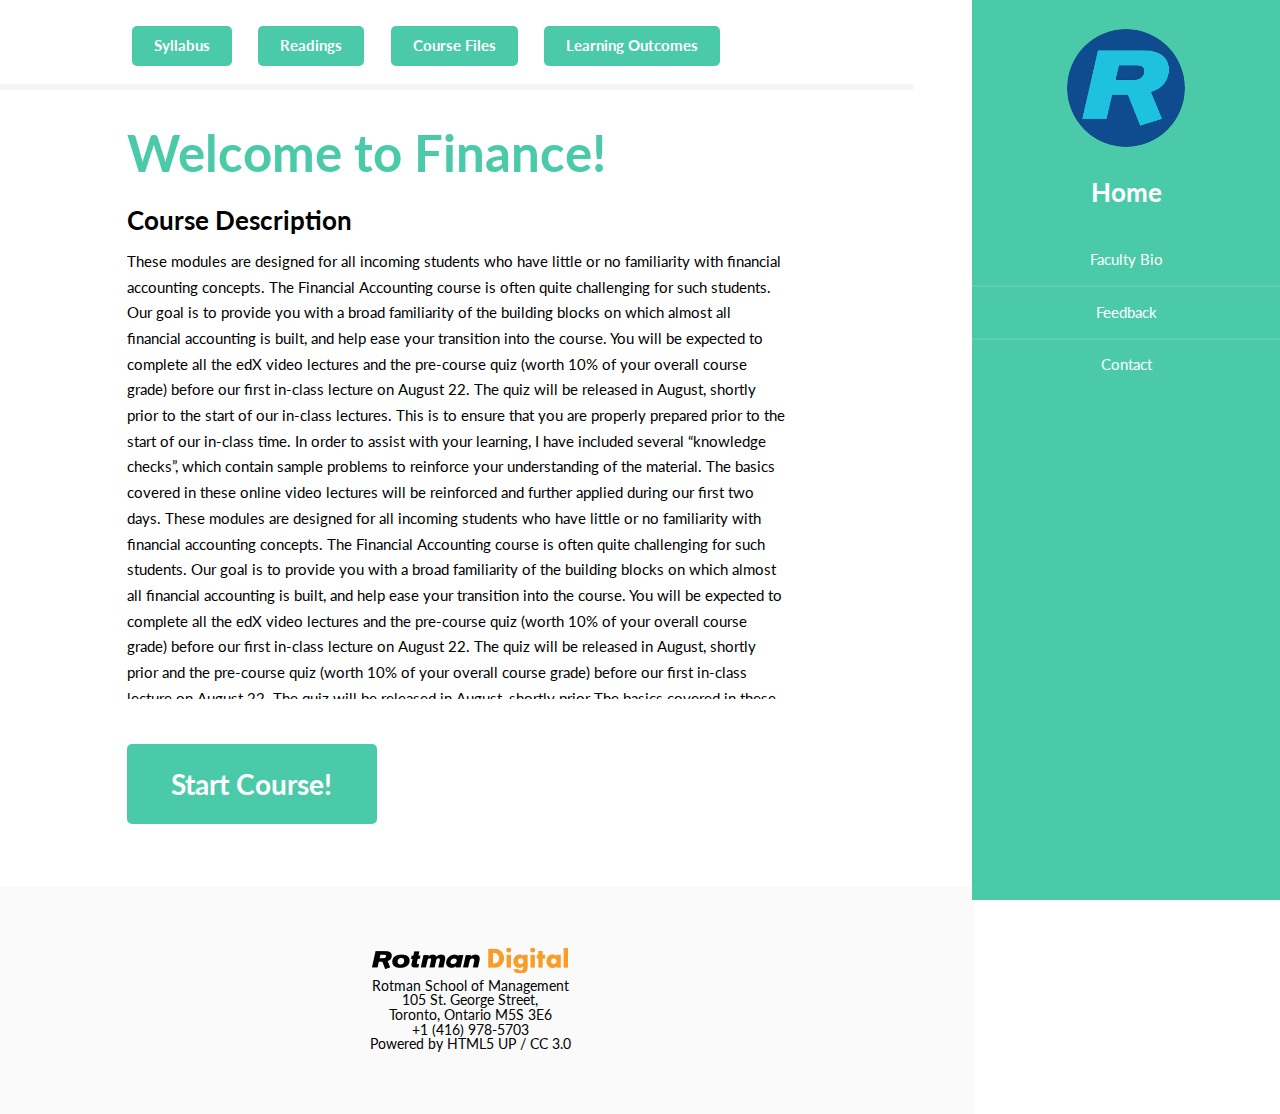
<file: index.html>
<!DOCTYPE HTML>
<!--
	Read Only by HTML5 UP
	html5up.net | @ajlkn
	Free for personal and commercial use under the CCA 3.0 license (html5up.net/license)
-->
<html>
	<head>
		<title>Read Only by HTML5 UP</title>
		<meta charset="utf-8" />
		<meta name="viewport" content="width=device-width, initial-scale=1, user-scalable=no" />
		<link rel="stylesheet" href="assets/css/main.css" />
	</head>
	<body class="is-preload" >

		<!-- Header -->
			<section id="header">
				<header>
					<a href ="index.html"><span class="image avatar"><img src="images/imagesblue.png" alt="" /></span></a>
					<h1 id="logo" > <a href="index.html"> Home </a> </h1>
					
				</header>
				
				<nav id="nav">
				
				
				      <ul>
					  
				    <li><a href="facultybio.html">Faculty Bio</a></li>
				    <li><a href="feedback.html">Feedback</a></li>
		            <li><a href="https://q.utoronto.ca/courses/84745/pages/contact" target="_top">Contact</a></li>
				
					</ul>
					</nav>
					
				<footer>
			
				</footer>
			</section>

		<!-- Wrapper -->
			<div id="wrapper">

				<!-- Main -->
					<div id="main">
					
					<section id="one">
								
								  <div class="container2">
							
									 <ul  class="actions">
									<a style="margin: 5px;"href="https://q.utoronto.ca/courses/84745/pages/syllabus" target="_top"><li><input type="submit" class="primary" value=" Syllabus" /></li></a>
									<a style="margin: 5px;" href="https://q.utoronto.ca/courses/84745/pages/readings" target="_top"><li><input type="submit" class="primary" value="Readings" /></li></a>
									<a style="margin: 5px;"href="https://q.utoronto.ca/courses/84745/pages/class-files" target="_top"><li><input type="submit" class="primary" value="Course Files" /></li></a>
									<a style="margin: 5px;"href="learningoutcomes.html"><li><input type="submit" class="primary" value="Learning Outcomes" /></li></a>
									
									
								
									</ul> 
									
								</div> 
							</section>

						<!-- One -->
							<section id="one">
								<nav>
							
								</nav>
								<div class="container">
								<header class="major">
								
									<header class="major">
										<h2 style= "margin-top: -35px;"> Welcome to Finance!</h2>
										<p style="margin-bottom: 10px; color: black;">Course Description</p>
									</header>
									
									<div class="ex1"><p style ="color: black";>
These modules are designed for all incoming students who have little or no familiarity with financial accounting concepts. The Financial Accounting course is often quite challenging for such students. Our goal is to provide you with a broad familiarity of the building blocks on which almost 
all financial accounting is built, and help ease your transition into the course. You will be expected to complete all the edX video lectures and the 
pre-course quiz (worth 10% of your overall course grade) before our first in-class lecture on August 22. The quiz will be released in August, shortly prior 
to the start of our in-class lectures. This is to ensure that you are properly prepared prior to the start of our in-class time. In order to assist with your learning, I have included several “knowledge checks”, which contain sample problems to reinforce your understanding of the material.
 The basics covered in these online video lectures will be reinforced and further applied during our first two days.
 These modules are designed for all incoming students who have little or no familiarity with financial accounting concepts. The Financial Accounting course is often quite challenging for such students. Our goal is to provide you with a broad familiarity of the building blocks on which almost 
all financial accounting is built, and help ease your transition into the course. You will be expected to complete all the edX video lectures and the 
pre-course quiz (worth 10% of your overall course grade) before our first in-class lecture on August 22. The quiz will be released in August, shortly prior
and the 
pre-course quiz (worth 10% of your overall course grade) before our first in-class lecture on August 22. The quiz will be released in August, shortly prior
The basics covered in these online video lectures will be reinforced and further applied during our first two days.
 These modules are designed for all incoming students who have little or no familiarity with financial accounting concepts. The Financial Accounting course is often quite challenging for such students. Our goal is to provide you with a broad familiarity of the building blocks on which almost 
all financial accounting is built, and help ease your transition into the course. You will be expected to complete all the edX video lectures and the 
pre-course quiz (worth 10% of your overall course grade) before our first in-class lecture on August 22. The quiz will be released in August, shortly prior
and the 
pre-course quiz (worth 10% of your overall course grade) before our first in-class lecture on August 22. The quiz will be released in August, shortly prior 

 </p> </div>
 
 
 

									
						
					
									
									<ul class="actions">
									
							
							
							<a style="margin-top: 45px;" "margin-bottom: -500px;" href="https://q.utoronto.ca/courses/84745/modules" target="_top"><li><input style="height: 80px; width: 250px; font-size: 28px;" type="submit" class="primary" value="Start Course!" /></li></a>
							
									
									<ul>
									
			        
									
								</div>
							</section>

						<!-- Two -->
				

						<!-- Three -->
							

						<!-- Four -->
							

			

					</div>
					
					</div>

					
					</body>
				<!-- Footer -->
					 <section id="footer">
						<div class="container">
						
						
							 <center><ul class="copyright">
							 	 
							 
							<img src="images/rotmanfooter.png"/>
    <p style= "color: black; font-size: 14px;" >Rotman School of Management<br />
                            105 St. George Street,<br />
                            Toronto, Ontario  M5S 3E6<br />
                            +1 (416) 978-5703 <br />
							Powered by <a href="https://html5up.net/read-only">HTML5 UP</a> / <a href="https://html5up.net/license">CC 3.0</a></p> 
                            							
							</ul>
							</center>
						</div>
					</section> 

			

		<!-- Scripts -->
			<script src="assets/js/jquery.min.js"></script>
			<script src="assets/js/jquery.scrollex.min.js"></script>
			<script src="assets/js/jquery.scrolly.min.js"></script>
			<script src="assets/js/browser.min.js"></script>
			<script src="assets/js/breakpoints.min.js"></script>
			<script src="assets/js/util.js"></script>
			<script src="assets/js/main.js"></script>
			
		<script>	if (top.location!= self.location) {
   top.location = self.location.href; </script>
   <script>
    $(function() {
        var ifr = $("iframe");
        ifr.attr("scrolling", "no");
        ifr.attr("src", ifr.attr("src"));
    });
</script>

			

	
</html>
</file>
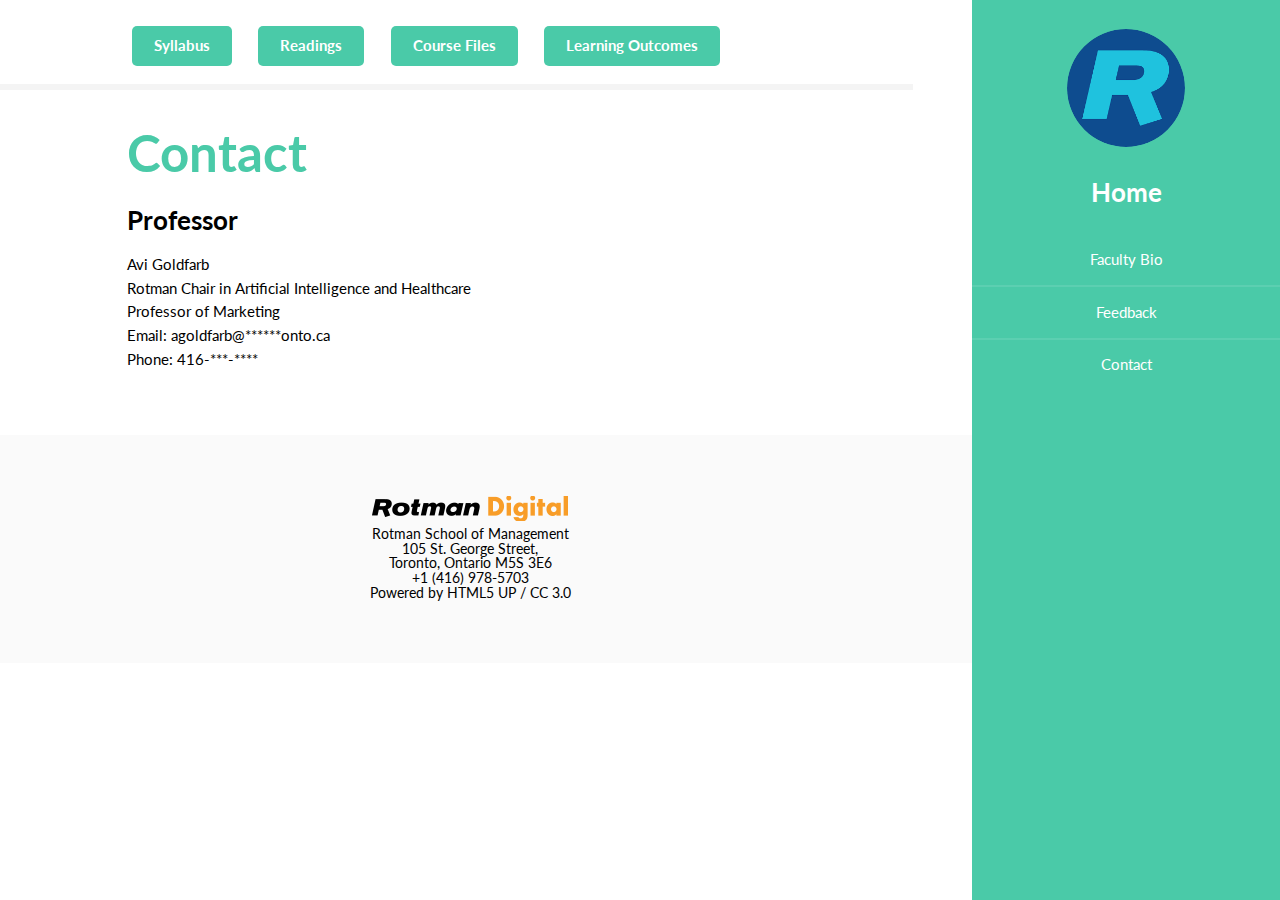
<file: contact.html>
<!DOCTYPE HTML>
<!--
	Read Only by HTML5 UP
	html5up.net | @ajlkn
	Free for personal and commercial use under the CCA 3.0 license (html5up.net/license)
-->
<html>
	<head>
		<title>Read Only by HTML5 UP</title>
		<meta charset="utf-8" />
		<meta name="viewport" content="width=device-width, initial-scale=1, user-scalable=no" />
		<link rel="stylesheet" href="assets/css/main.css" />
	</head>
	<body class="is-preload">

		<!-- Header -->
			<section id="header">
				<header>
					<a href ="index.html"><span class="image avatar"><img src="images/imagesblue.png" alt="" /></span></a>
						<h1 id="logo" > <a href="index.html"> Home </a> </h1>
					
				</header>
				<nav id="nav">
					 <ul>
						
						<li><a href="facultybio.html">Faculty Bio</a></li>
						<li><a href="feedback.html">Feedback</a></li>
		                <li><a href="https://q.utoronto.ca/courses/84745/pages/contact" target="_top">Contact</a></li>

					</ul>
					</nav>
				<footer>
			
				</footer>
			</section>

		<!-- Wrapper -->
			<div id="wrapper">

				<!-- Main -->
					<div id="main">
					
					<section id="one">
								
								  <div class="container2">
							
									 <ul class="actions">
									
									<a style="margin: 5px;"href="https://q.utoronto.ca/courses/84745/assignments" target="_top"><li><input type="submit" class="primary" value=" Syllabus" /></li></a>
									<a style="margin: 5px;" href="https://q.utoronto.ca/courses/84745/pages/readings" target="_top"><li><input type="submit" class="primary" value="Readings" /></li></a>
									<a style="margin: 5px;"href="https://q.utoronto.ca/courses/84745/pages/class-files" target="_top"><li><input type="submit" class="primary" value="Course Files" /></li></a>
									<a style="margin: 5px;"href="learningoutcomes.html"><li><input type="submit" class="primary" value="Learning Outcomes" /></li></a>
									
									
								
									</ul> 
									
								</div> 
							</section>

						<!-- One -->
							<section id="seven">
								<nav>
							
								</nav>
								<div class="container">
								<header class="major">
								
								
										<h2 style= "margin-top: -35px;"> Contact</h2>
										<p style="margin-bottom: 33px; color: black;">Professor</p>
									</header>
									
									<p style="color: black; margin-top: -20px;"  >
									Avi Goldfarb   </p>
									
									<p style="color: black; margin-top: -35px;"  >
									Rotman Chair in Artificial Intelligence and Healthcare  </p>
									
									<p style="color: black; margin-top: -35px;"  >
									Professor of Marketing</p>
									
									<p style="color: black; margin-top: -35px;"  >
									Email: agoldfarb@******onto.ca </p>
									<p style="color: black; margin-top: -35px;"  >
									Phone: 416-***-**** </p>
									

									
									
									
								</div>
							</section>
							
							

							

						
							

						<!-- Four -->
							

			

					</div>

				<!-- Footer -->
					 <section id="footer">
						<div class="container">
						
						
							 <center><ul class="copyright">
							 	 
							 
							<img src="images/rotmanfooter.png"/>
    <p style= "color: black; font-size: 14px;" >Rotman School of Management<br />
                            105 St. George Street,<br />
                            Toronto, Ontario  M5S 3E6<br />
                            +1 (416) 978-5703 <br />
							Powered by <a href="https://html5up.net/read-only">HTML5 UP</a> / <a href="https://html5up.net/license">CC 3.0</a></p> 
                            							
							</ul>
							</center>
						</div>
					</section> 

			</div>

		<!-- Scripts -->
			<script src="assets/js/jquery.min.js"></script>
			<script src="assets/js/jquery.scrollex.min.js"></script>
			<script src="assets/js/jquery.scrolly.min.js"></script>
			<script src="assets/js/browser.min.js"></script>
			<script src="assets/js/breakpoints.min.js"></script>
			<script src="assets/js/util.js"></script>
			<script src="assets/js/main.js"></script>

	</body>
</html>
</file>
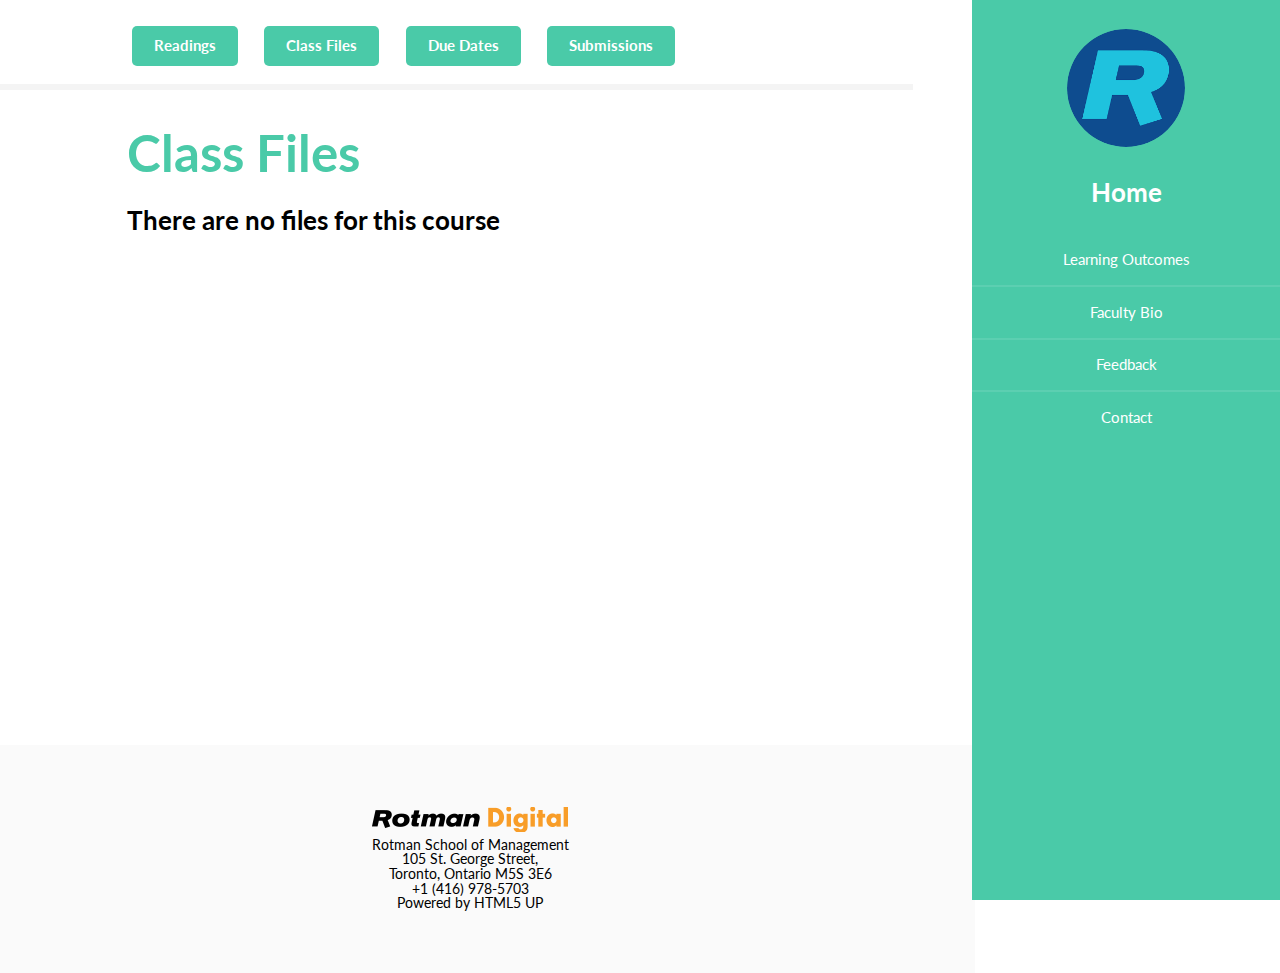
<file: downloads.html>
<!DOCTYPE HTML>
<!--
	Read Only by HTML5 UP
	html5up.net | @ajlkn
	Free for personal and commercial use under the CCA 3.0 license (html5up.net/license)
-->
<html>
	<head>
		<title>Read Only by HTML5 UP</title>
		<meta charset="utf-8" />
		<meta name="viewport" content="width=device-width, initial-scale=1, user-scalable=no" />
		<link rel="stylesheet" href="assets/css/main.css" />
	</head>
	<body class="is-preload">

		<!-- Header -->
			<section id="header">
				<header>
					<a href ="index.html"><span class="image avatar"><img src="images/imagesblue.png" alt="" /></span></a>
						<h1 id="logo" > <a href="index.html"> Home </a> </h1>
					
				</header>
				<nav id="nav">
					 <ul>
						<li><a href="learningoutcomes.html">Learning Outcomes</a></li>
						<li><a href="facultybio.html">Faculty Bio</a></li>
						<li><a href="feedback.html">Feedback</a></li>
		                <li><a href="contact.html">Contact</a></li>

					</ul>
					</nav>
				<footer>
			
				</footer>
			</section>

		<!-- Wrapper -->
			<div id="wrapper">

				<!-- Main -->
					<div id="main">
					
					<section id="one">
								
								  <div class="container2">
							
									 <ul class="actions">
									
									<a style="margin: 5px;" href="readings.html"><li><input type="submit" class="primary" value="Readings" /></li></a>
									<a style="margin: 5px;"href="downloads.html"><li><input type="submit" class="primary" value="Class Files" /></li></a>
									<a style="margin: 5px;"href="duedates.html"><li><input type="submit" class="primary" value="Due Dates" /></li></a>
									<a style="margin: 5px;"href="submissions.html"><li><input type="submit" class="primary" value="Submissions" /></li></a>
									
									
								
									</ul> 
									
								</div> 
							</section>

						<!-- One -->
							<section id="seven">
								<nav>
							
								</nav>
								<div class="container">
								<header class="major">
								
								
										<h2 style= "margin-top: -35px;"> Class Files</h2>
										<p style="margin-bottom: 33px; color: black;">There are no files for this course</p>
									</header>
									
									
																<p>				 
													<br> </br>
													<br> </br>
													<br> </br>
													<br> </br>
													<br> </br>
													<br> </br>
													<br> </br>
													<br> </br>
																				 
																	</p>			 
																				 
									
									
									
									
								</div>
							</section>

						
							

						<!-- Four -->
							

			

					</div>

				<!-- Footer -->
					<section id="footer">
						<div class="container">
							<center> <ul class="copyright">
							<img src="images/rotmanfooter.png"/>
    <p style= "color: black; font-size: 14px;" >Rotman School of Management<br />
                            105 St. George Street,<br />
                            Toronto, Ontario  M5S 3E6<br />
                            +1 (416) 978-5703 <br />
							Powered by HTML5 UP</p> </center>
                            							
							</ul>
						</div>
					</section>

			</div>

		<!-- Scripts -->
			<script src="assets/js/jquery.min.js"></script>
			<script src="assets/js/jquery.scrollex.min.js"></script>
			<script src="assets/js/jquery.scrolly.min.js"></script>
			<script src="assets/js/browser.min.js"></script>
			<script src="assets/js/breakpoints.min.js"></script>
			<script src="assets/js/util.js"></script>
			<script src="assets/js/main.js"></script>

	</body>
</html>
</file>
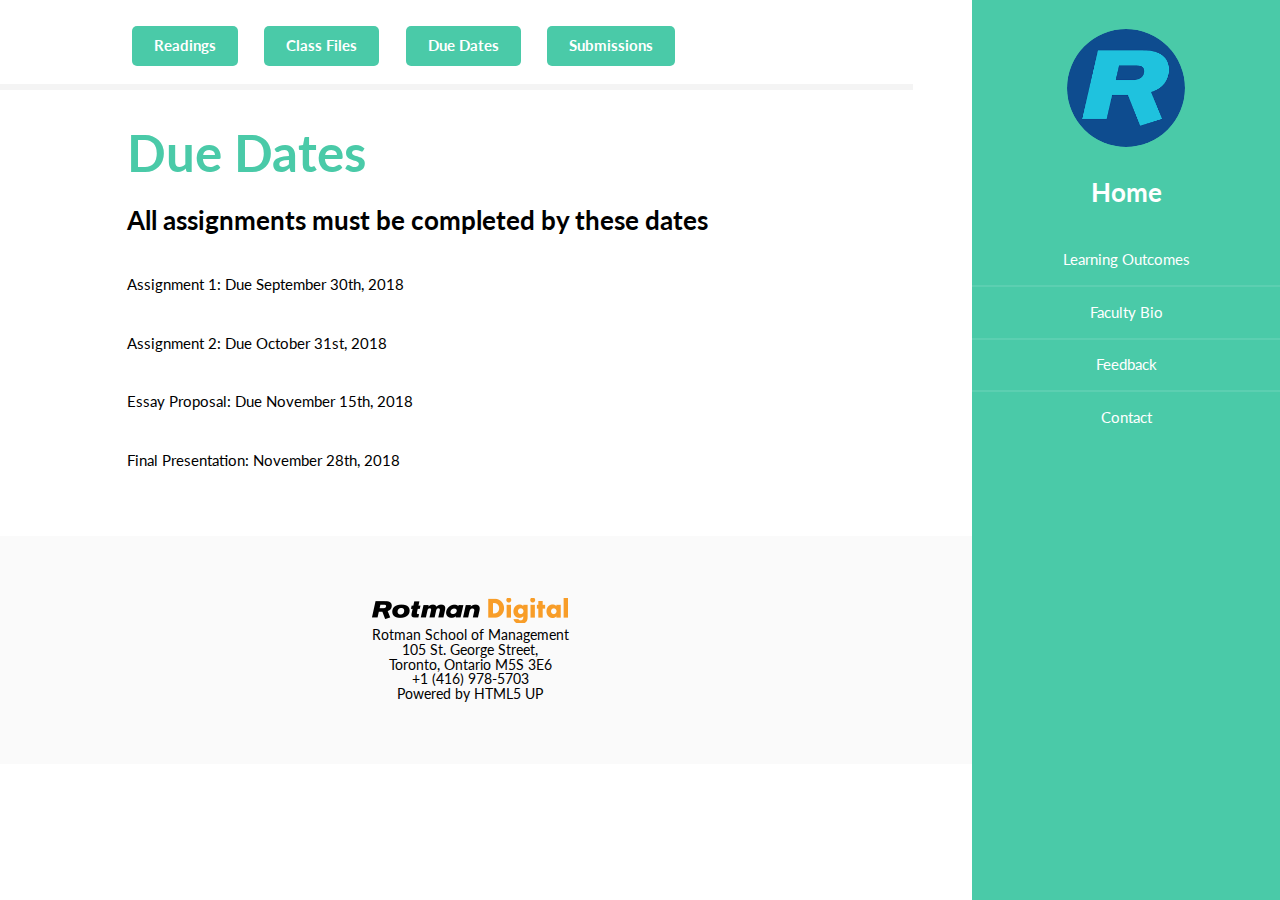
<file: duedates.html>
<!DOCTYPE HTML>
<!--
	Read Only by HTML5 UP
	html5up.net | @ajlkn
	Free for personal and commercial use under the CCA 3.0 license (html5up.net/license)
-->
<html>
	<head>
		<title>Read Only by HTML5 UP</title>
		<meta charset="utf-8" />
		<meta name="viewport" content="width=device-width, initial-scale=1, user-scalable=no" />
		<link rel="stylesheet" href="assets/css/main.css" />
	</head>
	<body class="is-preload">

		<!-- Header -->
			<section id="header">
				<header>
					<a href ="index.html"><span class="image avatar"><img src="images/imagesblue.png" alt="" /></span></a>
						<h1 id="logo" > <a href="index.html"> Home </a> </h1>
					
				</header>
				<nav id="nav">
					 <ul>
						<li><a href="learningoutcomes.html">Learning Outcomes</a></li>
						<li><a href="facultybio.html">Faculty Bio</a></li>
						<li><a href="feedback.html">Feedback</a></li>
		                <li><a href="contact.html">Contact</a></li>

					</ul>
					</nav>
				<footer>
			
				</footer>
			</section>

		<!-- Wrapper -->
			<div id="wrapper">

				<!-- Main -->
					<div id="main">
					
					<section id="one">
								
								  <div class="container2">
							
									 <ul class="actions">
									
									<a style="margin: 5px;" href="readings.html"><li><input type="submit" class="primary" value="Readings" /></li></a>
									<a style="margin: 5px;"href="downloads.html"><li><input type="submit" class="primary" value="Class Files" /></li></a>
									<a style="margin: 5px;"href="duedates.html"><li><input type="submit" class="primary" value="Due Dates" /></li></a>
									<a style="margin: 5px;"href="submissions.html"><li><input type="submit" class="primary" value="Submissions" /></li></a>
									
									
								
									</ul> 
									
								</div> 
							</section>

						<!-- One -->
							<section id="seven">
								<nav>
							
								</nav>
								<div class="container">
								<header class="major">
								
								
										<h2 style= "margin-top: -35px;"> Due Dates</h2>
										<p style="margin-bottom: 33px; color: black;">All assignments must be completed by these dates</p>
									</header>
									
									<p style ="color: black";>
									Assignment 1: Due September 30th, 2018
                                                                                 </p>
																				 
																				 <p style ="color: black";>
									Assignment 2: Due October 31st, 2018
                                                                                 </p>
																				 <p style ="color: black";>
									Essay Proposal: Due November 15th, 2018
                                                                                 </p>
																				 <p style ="color: black";>
									Final Presentation: November 28th, 2018
                                                                                 </p>
											
									
									
								</div>
							</section>

						
							

						<!-- Four -->
							

			

					</div>

				<!-- Footer -->
					<section id="footer">
						<div class="container">
							<center> <ul class="copyright">
							<img src="images/rotmanfooter.png"/>
    <p style= "color: black; font-size: 14px;" >Rotman School of Management<br />
                            105 St. George Street,<br />
                            Toronto, Ontario  M5S 3E6<br />
                            +1 (416) 978-5703 <br />
							Powered by HTML5 UP</p> </center>
                            							
							</ul>
						</div>
					</section>

			</div>

		<!-- Scripts -->
			<script src="assets/js/jquery.min.js"></script>
			<script src="assets/js/jquery.scrollex.min.js"></script>
			<script src="assets/js/jquery.scrolly.min.js"></script>
			<script src="assets/js/browser.min.js"></script>
			<script src="assets/js/breakpoints.min.js"></script>
			<script src="assets/js/util.js"></script>
			<script src="assets/js/main.js"></script>

	</body>
</html>
</file>
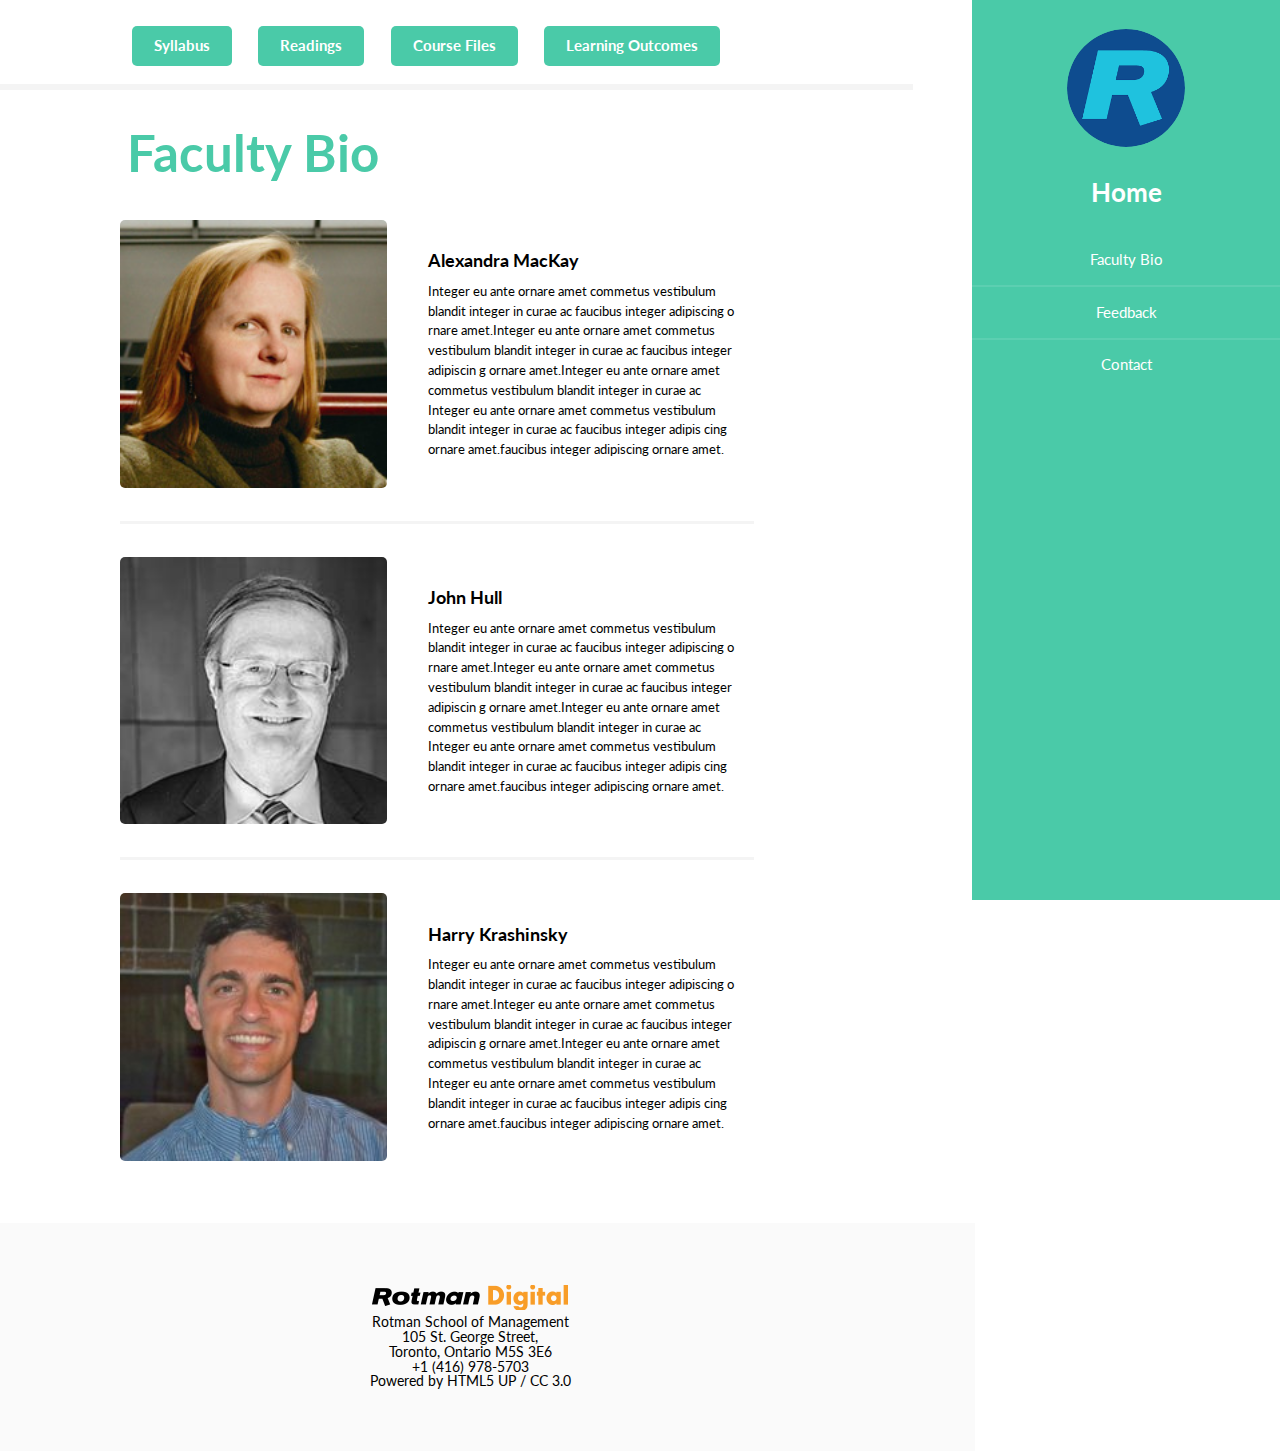
<file: facultybio.html>
<!DOCTYPE HTML>
<!--
	Read Only by HTML5 UP
	html5up.net | @ajlkn
	Free for personal and commercial use under the CCA 3.0 license (html5up.net/license)
-->
<html>
	<head>
		<title>Read Only by HTML5 UP</title>
		<meta charset="utf-8" />
		<meta name="viewport" content="width=device-width, initial-scale=1, user-scalable=no" />
		<link rel="stylesheet" href="assets/css/main.css" />
	</head>
	<body class="is-preload">

		<!-- Header -->
			<section id="header">
				<header>
					<a href ="index.html"><span class="image avatar"><img src="images/imagesblue.png" alt="" /></span></a>
						<h1 id="logo" > <a href="index.html"> Home </a> </h1>
					
				</header>
				<nav id="nav">
					 <ul>
					
						<li><a href="facultybio.html">Faculty Bio</a></li>
						<li><a href="feedback.html">Feedback</a></li>
		               <li><a href="https://q.utoronto.ca/courses/84745/pages/contact" target="_top">Contact</a></li>

					</ul>
					</nav>
				<footer>
			
				</footer>
			</section>

		<!-- Wrapper -->
			<div id="wrapper">

				<!-- Main -->
					<div id="main">
					
					<section id="one">
								
								  <div class="container2">
							
									 <ul class="actions">
									
									<a style="margin: 5px;"href="https://q.utoronto.ca/courses/84745/pages/syllabus" target="_top"><li><input type="submit" class="primary" value=" Syllabus" /></li></a>
									<a style="margin: 5px;" href="https://q.utoronto.ca/courses/84745/pages/readings" target="_top"><li><input type="submit" class="primary" value="Readings" /></li></a>
									<a style="margin: 5px;"href="https://q.utoronto.ca/courses/84745/pages/class-files" target="_top"><li><input type="submit" class="primary" value="Course Files" /></li></a>
									<a style="margin: 5px;"href="learningoutcomes.html"><li><input type="submit" class="primary" value="Learning Outcomes" /></li></a>
									
									
								
									</ul> 
									
								</div> 
							</section>

						<!-- One -->
							<section id="seven">
								<nav>
							
								</nav>
								<div class="container">
								<header class="major">
								
									<header class="major">
										<h2 style= "margin-top: -35px;"> Faculty Bio</h2>
										
									</header>
									
									<section id="three">
								<div class="container">
									
									 
									<div class="features" style="margin-left: -40px;">
										<article>
											<a href="#" class="image"><img src="images/mackaypic2.jpg" alt="" /></a>
											<div class="inner">
												<h4 style ="color: black";>Alexandra MacKay</h4>
												<p style ="color: black";>Integer eu ante ornare amet commetus vestibulum blandit integer in curae ac faucibus integer adipiscing o
												rnare amet.Integer eu ante ornare amet commetus vestibulum blandit integer in curae ac faucibus integer adipiscin
												g ornare amet.Integer eu ante ornare amet commetus vestibulum blandit integer in curae ac Integer eu ante
												ornare amet commetus vestibulum blandit integer in curae ac faucibus integer adipis
												cing ornare amet.faucibus integer adipiscing ornare amet.</p>
											</div>
										
										</article>
										<article>
											<a href="#" class="image"><img src="images/johnhullpic.jpg" alt="" /></a>
											<div class="inner">
												<h4 style ="color: black";>John Hull</h4>
												<p style ="color: black";>Integer eu ante ornare amet commetus vestibulum blandit integer in curae ac faucibus integer adipiscing o
												rnare amet.Integer eu ante ornare amet commetus vestibulum blandit integer in curae ac faucibus integer adipiscin
												g ornare amet.Integer eu ante ornare amet commetus vestibulum blandit integer in curae ac Integer eu ante
												ornare amet commetus vestibulum blandit integer in curae ac faucibus integer adipis
												cing ornare amet.faucibus integer adipiscing ornare amet.</p>
											</div>
										</article>
										<article>
											<a href="#" class="image"><img src="images/harrypic.jpg" alt="" /></a>
											<div class="inner">
												<h4 style ="color: black";>Harry Krashinsky</h4>
												<p style ="color: black";>Integer eu ante ornare amet commetus vestibulum blandit integer in curae ac faucibus integer adipiscing o
												rnare amet.Integer eu ante ornare amet commetus vestibulum blandit integer in curae ac faucibus integer adipiscin
												g ornare amet.Integer eu ante ornare amet commetus vestibulum blandit integer in curae ac Integer eu ante
												ornare amet commetus vestibulum blandit integer in curae ac faucibus integer adipis
												cing ornare amet.faucibus integer adipiscing ornare amet.</p>
											</div>
										</article>
									</div>
								</div>
							</section>
									
								</div>
							</section>

						
							

						<!-- Four -->
							

			

					</div>

			<!-- Footer -->
					 <section id="footer">
						<div class="container">
						
						
							 <center><ul class="copyright">
							 	 
							 
							<img src="images/rotmanfooter.png"/>
    <p style= "color: black; font-size: 14px;" >Rotman School of Management<br />
                            105 St. George Street,<br />
                            Toronto, Ontario  M5S 3E6<br />
                            +1 (416) 978-5703 <br />
							Powered by <a href="https://html5up.net/read-only">HTML5 UP</a> / <a href="https://html5up.net/license">CC 3.0</a></p> 
                            							
							</ul>
							</center>
						</div>
					</section> 

			</div>

		<!-- Scripts -->
			<script src="assets/js/jquery.min.js"></script>
			<script src="assets/js/jquery.scrollex.min.js"></script>
			<script src="assets/js/jquery.scrolly.min.js"></script>
			<script src="assets/js/browser.min.js"></script>
			<script src="assets/js/breakpoints.min.js"></script>
			<script src="assets/js/util.js"></script>
			<script src="assets/js/main.js"></script>

	</body>
</html>
</file>
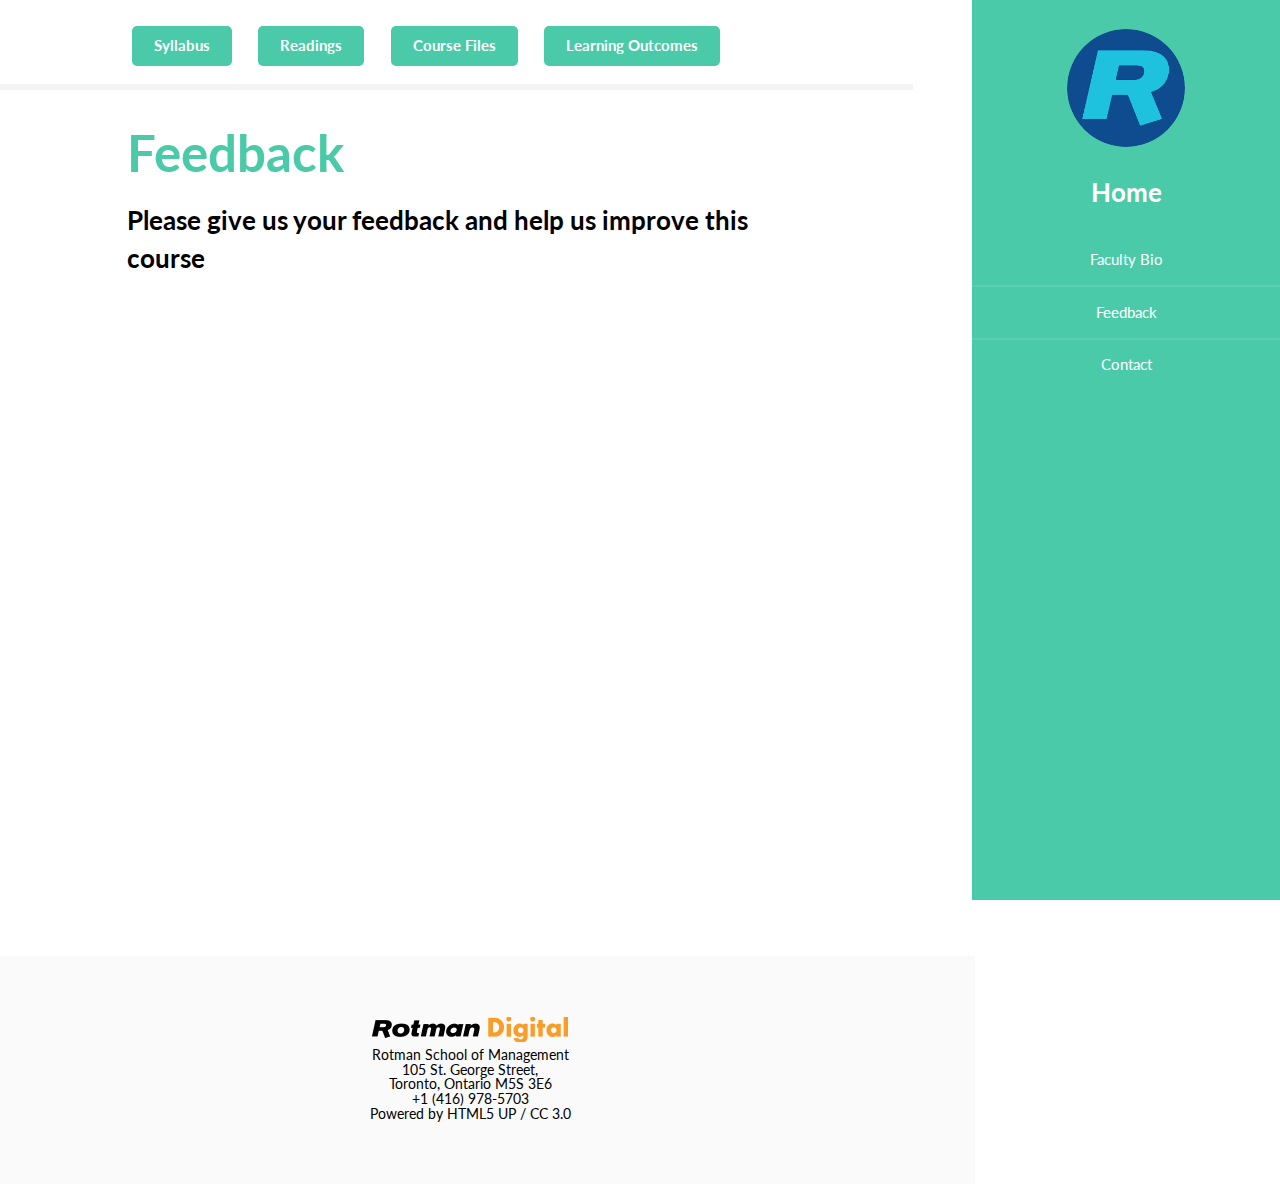
<file: feedback.html>
<!DOCTYPE HTML>
<!--
	Read Only by HTML5 UP
	html5up.net | @ajlkn
	Free for personal and commercial use under the CCA 3.0 license (html5up.net/license)
-->
<html>
	<head>
		<title>Read Only by HTML5 UP</title>
		<meta charset="utf-8" />
		<meta name="viewport" content="width=device-width, initial-scale=1, user-scalable=no" />
		<link rel="stylesheet" href="assets/css/main.css" />
	</head>
	<body class="is-preload">

		<!-- Header -->
			<section id="header">
				<header>
					<a href ="index.html"><span class="image avatar"><img src="images/imagesblue.png" alt="" /></span></a>
						<h1 id="logo" > <a href="index.html"> Home </a> </h1>
					
				</header>
				<nav id="nav">
					 <ul>
					
						<li><a href="facultybio.html">Faculty Bio</a></li>
						<li><a href="feedback.html">Feedback</a></li>
		                <li><a href="https://q.utoronto.ca/courses/84745/pages/contact" target="_top">Contact</a></li>

					</ul>
					</nav>
				<footer>
			
				</footer>
			</section>

		<!-- Wrapper -->
			<div id="wrapper">

				<!-- Main -->
					<div id="main">
					
					<section id="one">
								
								  <div class="container2">
							
									 <ul class="actions">
									
									<a style="margin: 5px;"href="https://q.utoronto.ca/courses/84745/pages/syllabus" target="_top"><li><input type="submit" class="primary" value=" Syllabus" /></li></a>
									<a style="margin: 5px;" href="https://q.utoronto.ca/courses/84745/pages/readings" target="_top"><li><input type="submit" class="primary" value="Readings" /></li></a>
									<a style="margin: 5px;"href="https://q.utoronto.ca/courses/84745/pages/class-files" target="_top"><li><input type="submit" class="primary" value="Course Files" /></li></a>
									<a style="margin: 5px;"href="learningoutcomes.html"><li><input type="submit" class="primary" value="Learning Outcomes" /></li></a>
									
									
								
									</ul> 
									
								</div> 
							</section>

						<!-- One -->
							<section id="seven">
								<nav>
							
								</nav>
								<div class="container">
								<header class="major">
								
								
										<h2 style= "margin-top: -35px;"> Feedback</h2>
										<p style="margin-bottom: 33px; color: black;">Please give us your feedback and help us improve this course</p>
									</header>
									
									
									<iframe style="margin-left: -58px;" src="https://docs.google.com/forms/d/1qsgD_CcgTJZkWuvWPpSpxSZ1tGnG3VCTfZDIcW4iUog/viewform?embedded=true" width="760" height="575">Loading...</iframe></p>
									
									
								</div>
							</section>

						
							

						<!-- Four -->
							

			

					</div>

			<!-- Footer -->
					 <section id="footer">
						<div class="container">
						
						
							 <center><ul class="copyright">
							 	 
							 
							<img src="images/rotmanfooter.png"/>
    <p style= "color: black; font-size: 14px;" >Rotman School of Management<br />
                            105 St. George Street,<br />
                            Toronto, Ontario  M5S 3E6<br />
                            +1 (416) 978-5703 <br />
							Powered by <a href="https://html5up.net/read-only">HTML5 UP</a> / <a href="https://html5up.net/license">CC 3.0</a></p> 
                            							
							</ul>
							</center>
						</div>
					</section> 

			</div>

		<!-- Scripts -->
			<script src="assets/js/jquery.min.js"></script>
			<script src="assets/js/jquery.scrollex.min.js"></script>
			<script src="assets/js/jquery.scrolly.min.js"></script>
			<script src="assets/js/browser.min.js"></script>
			<script src="assets/js/breakpoints.min.js"></script>
			<script src="assets/js/util.js"></script>
			<script src="assets/js/main.js"></script>

	</body>
</html>
</file>
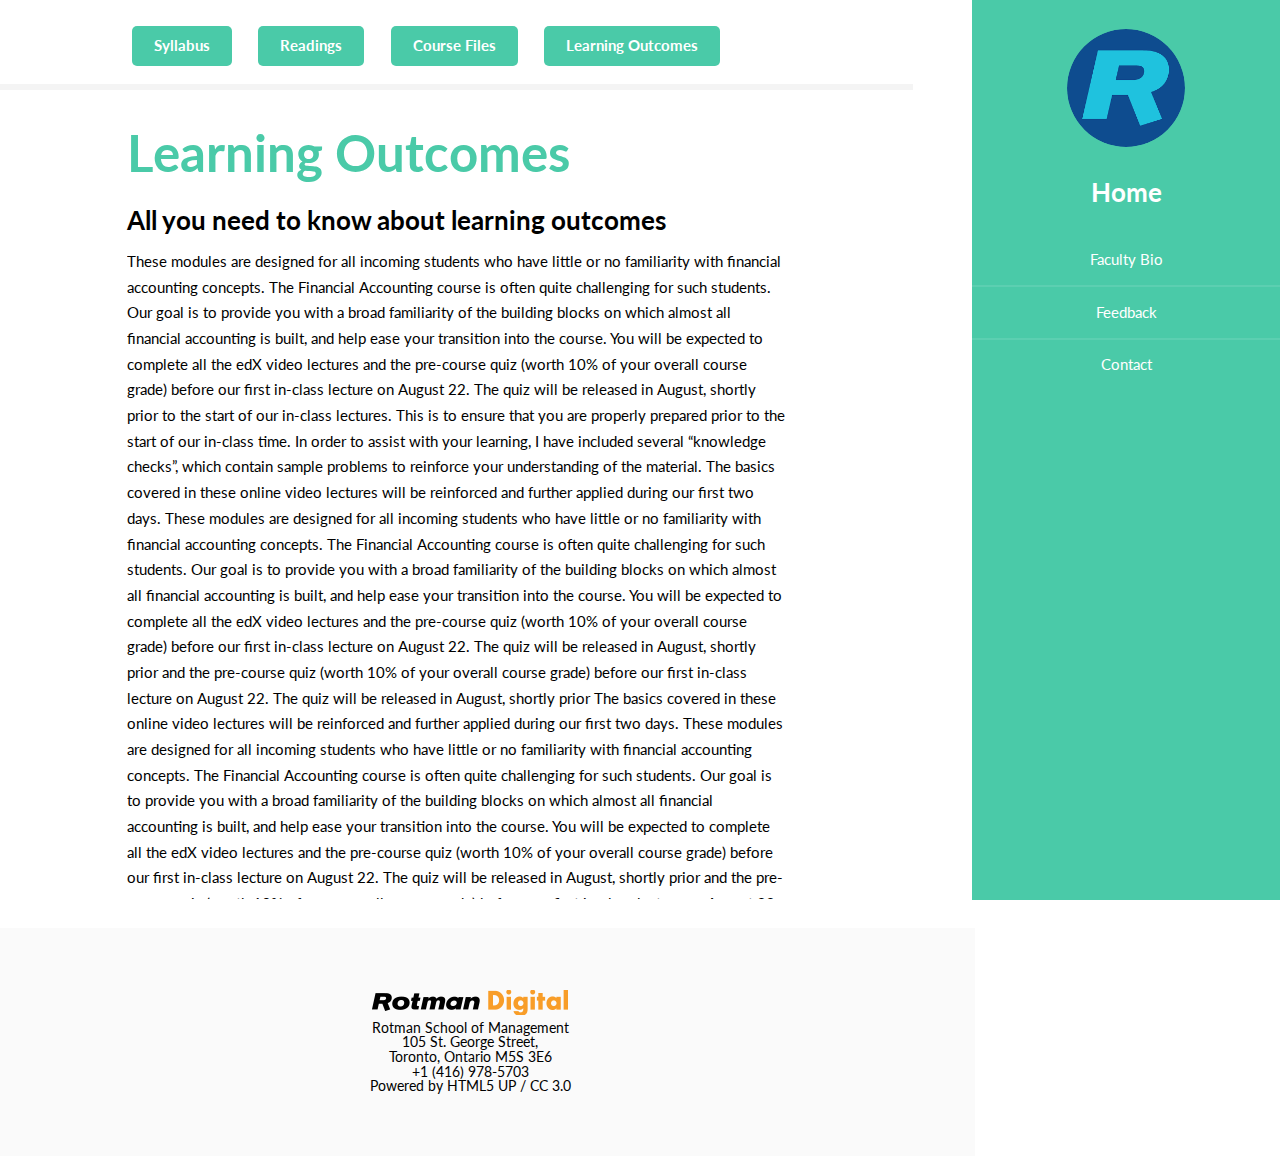
<file: learningoutcomes.html>
<!DOCTYPE HTML>
<!--
	Read Only by HTML5 UP
	html5up.net | @ajlkn
	Free for personal and commercial use under the CCA 3.0 license (html5up.net/license)
-->
<html>
	<head>
		<title>Read Only by HTML5 UP</title>
		<meta charset="utf-8" />
		<meta name="viewport" content="width=device-width, initial-scale=1, user-scalable=no" />
		<link rel="stylesheet" href="assets/css/main.css" />
	</head>
	<body class="is-preload">


		<!-- Header -->
			<section id="header">
				<header>
					<a href ="index.html"><span class="image avatar"><img src="images/imagesblue.png" alt="" /></span></a>
					<h1 id="logo" > <a href="index.html"> Home </a> </h1>
					
					
				</header>
				<nav id="nav">
				
					 <ul>

						<li><a href="facultybio.html">Faculty Bio</a></li>
						<li><a href="feedback.html">Feedback</a></li>
		                <li><a href="https://q.utoronto.ca/courses/84745/pages/contact" target="_top">Contact</a></li>
				

					</ul>
					</nav>
				<footer>
			
				</footer>
			</section>

		<!-- Wrapper -->
			<div id="wrapper">

				<!-- Main -->
					<div id="main">
					
					<section id="one">
								
								  <div class="container2">
							
									
									
									 <ul  class="actions">
									<a style="margin: 5px;"href="https://q.utoronto.ca/courses/84745/pages/syllabus" target="_top"><li><input type="submit" class="primary" value=" Syllabus" /></li></a>
									<a style="margin: 5px;" href="https://q.utoronto.ca/courses/84745/pages/readings" target="_top"><li><input type="submit" class="primary" value="Readings" /></li></a>
									<a style="margin: 5px;"href="https://q.utoronto.ca/courses/84745/pages/class-files" target="_top"><li><input type="submit" class="primary" value="Course Files" /></li></a>
									<a style="margin: 5px;"href="learningoutcomes.html"><li><input type="submit" class="primary" value="Learning Outcomes" /></li></a>
									
									
								
									
									
									
								
									</ul> 
									
								</div> 
							</section>

						<!-- One -->
							<section id="one">
								<nav>
							
								</nav>
								<div class="container">
								<header class="major">
								
									<header class="major">
										<h2 style= "margin-top: -35px;"> Learning Outcomes</h2>
										<p style="margin-bottom: 10px; color: black;">All you need to know about learning outcomes</p>
									</header>
									
										<div class="ex2"><p style ="color: black";>
These modules are designed for all incoming students who have little or no familiarity with financial accounting concepts. The Financial Accounting course is often quite challenging for such students. Our goal is to provide you with a broad familiarity of the building blocks on which almost 
all financial accounting is built, and help ease your transition into the course. You will be expected to complete all the edX video lectures and the 
pre-course quiz (worth 10% of your overall course grade) before our first in-class lecture on August 22. The quiz will be released in August, shortly prior 
to the start of our in-class lectures. This is to ensure that you are properly prepared prior to the start of our in-class time. In order to assist with your learning, I have included several “knowledge checks”, which contain sample problems to reinforce your understanding of the material.
 The basics covered in these online video lectures will be reinforced and further applied during our first two days.
 These modules are designed for all incoming students who have little or no familiarity with financial accounting concepts. The Financial Accounting course is often quite challenging for such students. Our goal is to provide you with a broad familiarity of the building blocks on which almost 
all financial accounting is built, and help ease your transition into the course. You will be expected to complete all the edX video lectures and the 
pre-course quiz (worth 10% of your overall course grade) before our first in-class lecture on August 22. The quiz will be released in August, shortly prior
and the 
pre-course quiz (worth 10% of your overall course grade) before our first in-class lecture on August 22. The quiz will be released in August, shortly prior
The basics covered in these online video lectures will be reinforced and further applied during our first two days.
 These modules are designed for all incoming students who have little or no familiarity with financial accounting concepts. The Financial Accounting course is often quite challenging for such students. Our goal is to provide you with a broad familiarity of the building blocks on which almost 
all financial accounting is built, and help ease your transition into the course. You will be expected to complete all the edX video lectures and the 
pre-course quiz (worth 10% of your overall course grade) before our first in-class lecture on August 22. The quiz will be released in August, shortly prior
and the 
pre-course quiz (worth 10% of your overall course grade) before our first in-class lecture on August 22. The quiz will be released in August, shortly prior 
pre-course quiz (worth 10% of your overall course grade) before our first in-class lecture on August 22. The quiz will be released in August, shortly prior
The basics covered in these online video lectures will be reinforced and further applied during our first two days.
 These modules are designed for all incoming students who have little or no familiarity with financial accounting concepts. The Financial Accounting course is often quite challenging for such students. Our goal is to provide you with a broad familiarity of the building blocks on which almost 
all financial accounting is built, and help ease your transition into the course. You will be expected to complete all the edX video lectures and the 
pre-course quiz (worth 10% of your overall course grade) before our first in-class lecture on August 22. The quiz will be released in August, shortly prior
and the 
pre-course quiz (worth 10% of your overall course grade) before our first in-class lecture on August 22. The quiz will be released in August, shortly prior 

 </p> </div>
 

									
									
									
								</div>
						

						<!-- Three -->
							

						<!-- Four -->
							

			

					</div>

			<!-- Footer -->
					 <section id="footer">
						<div class="container">
						
						
							 <center><ul class="copyright">
							 	 
							 
							<img src="images/rotmanfooter.png"/>
    <p style= "color: black; font-size: 14px;" >Rotman School of Management<br />
                            105 St. George Street,<br />
                            Toronto, Ontario  M5S 3E6<br />
                            +1 (416) 978-5703 <br />
							Powered by <a href="https://html5up.net/read-only">HTML5 UP</a> / <a href="https://html5up.net/license">CC 3.0</a></p> 
                            							
							</ul>
							</center>
						</div>
					</section> 

			</div>

		<!-- Scripts -->
			<script src="assets/js/jquery.min.js"></script>
			<script src="assets/js/jquery.scrollex.min.js"></script>
			<script src="assets/js/jquery.scrolly.min.js"></script>
			<script src="assets/js/browser.min.js"></script>
			<script src="assets/js/breakpoints.min.js"></script>
			<script src="assets/js/util.js"></script>
			<script src="assets/js/main.js"></script>

	</body>
</html>
</file>
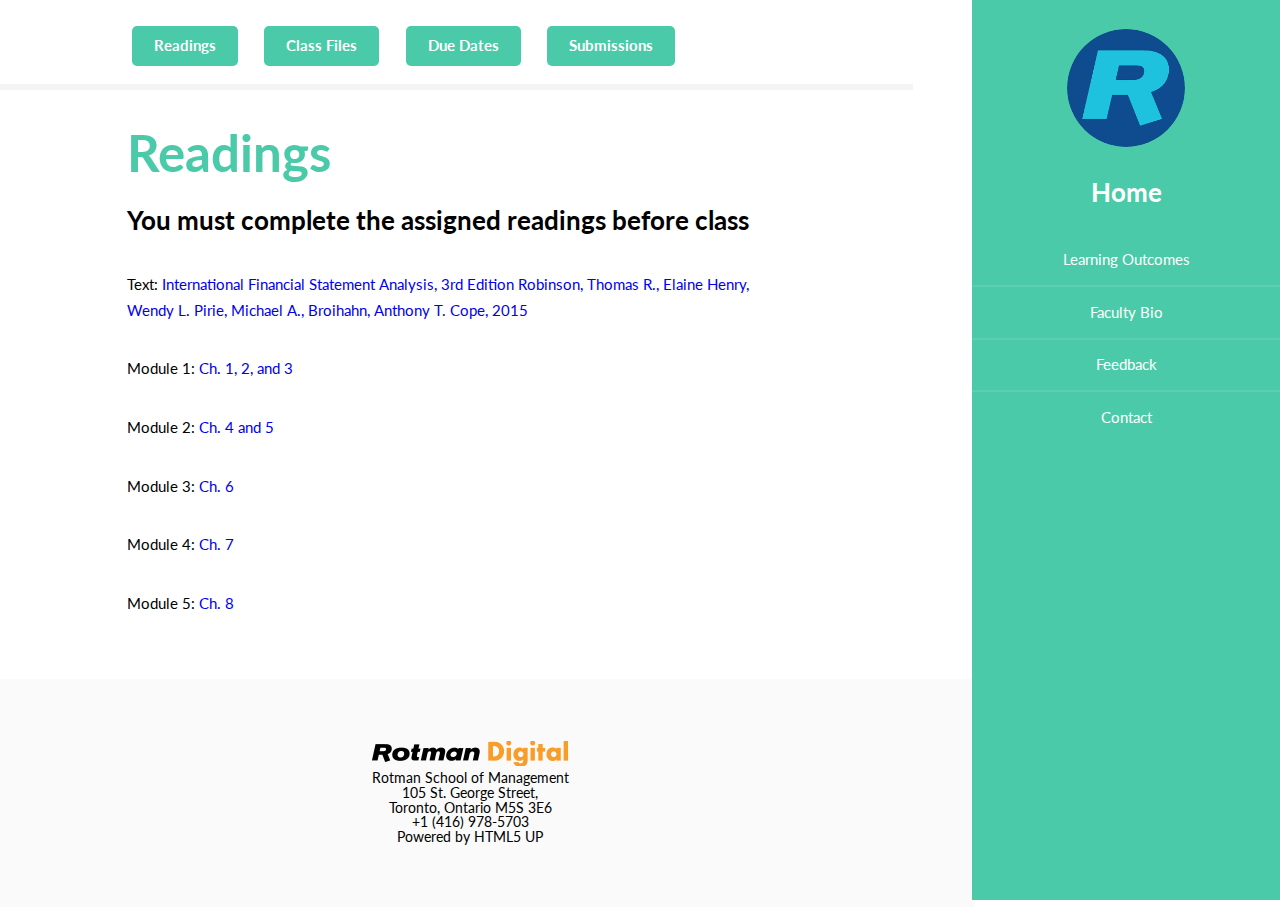
<file: readings.html>
<!DOCTYPE HTML>
<!--
	Read Only by HTML5 UP
	html5up.net | @ajlkn
	Free for personal and commercial use under the CCA 3.0 license (html5up.net/license)
-->
<html>
	<head>
		<title>Read Only by HTML5 UP</title>
		<meta charset="utf-8" />
		<meta name="viewport" content="width=device-width, initial-scale=1, user-scalable=no" />
		<link rel="stylesheet" href="assets/css/main.css" />
	</head>
	<body class="is-preload">

		<!-- Header -->
			<section id="header">
				<header>
					<a href ="index.html"><span class="image avatar"><img src="images/imagesblue.png" alt="" /></span></a>
					<h1 id="logo" > <a href="index.html"> Home </a> </h1>
					
				</header>
				<nav id="nav">
					 <ul>
						<li><a href="learningoutcomes.html">Learning Outcomes</a></li>
						<li><a href="facultybio.html">Faculty Bio</a></li>
						<li><a href="feedback.html">Feedback</a></li>
		                <li><a href="contact.html">Contact</a></li>

					</ul>
					</nav>
				<footer>
			
				</footer>
			</section>

		<!-- Wrapper -->
			<div id="wrapper">

				<!-- Main -->
					<div id="main">
					
					<section id="one">
								
								  <div class="container2">
							
									 <ul class="actions">
									
									<a style="margin: 5px;" href="readings.html" target="_top"><li><input type="submit" class="primary" value="Readings" /></li></a>
									<a style="margin: 5px;"href="downloads.html" target="_top"><li><input type="submit" class="primary" value="Class Files" /></li></a>
									<a style="margin: 5px;"href="duedates.html" target="_top"><li><input type="submit" class="primary" value="Due Dates" /></li></a>
									<a style="margin: 5px;"href="submissions.html"><li><input type="submit" class="primary" value="Submissions" /></li></a>
									
									
								
									</ul> 
									
								</div> 
							</section>

						<!-- One -->
							<section id="seven">
								<nav>
							
								</nav>
								<div class="container">
								<header class="major">
								
								
										<h2 style= "margin-top: -35px;"> Readings</h2>
										<p style="margin-bottom: 33px; color: black;">You must complete the assigned readings before class</p>
									</header>
									
									<p style ="color: black";>
									Text: <a style="color: #0000EE;"; href="https://www.wiley.com/en-ca/International+Financial+Statement+Analysis%2C+3rd+Edition-p-9781118999479">
									International Financial Statement Analysis, 3rd Edition Robinson, Thomas R., Elaine Henry, Wendy L. Pirie, Michael A., Broihahn, Anthony T. Cope, 2015</a>
                                                                                 </p>
																				 
																				 <p style ="color: black";>
									Module 1: <a style="color: #0000EE;" href="https://www.wiley.com/en-ca/International+Financial+Statement+Analysis%2C+3rd+Edition-p-9781118999479">
									Ch. 1, 2, and 3</a>
                                                                                 </p>
																				 <p style ="color: black";>
									Module 2: <a style="color: #0000EE;" href="https://www.wiley.com/en-ca/International+Financial+Statement+Analysis%2C+3rd+Edition-p-9781118999479">
									Ch. 4 and 5</a>
                                                                                 </p>
																				 <p style ="color: black";>
									Module 3: <a style="color: #0000EE;" href="https://www.wiley.com/en-ca/International+Financial+Statement+Analysis%2C+3rd+Edition-p-9781118999479">
									Ch. 6</a>
                                                                                 </p>
																				 <p style ="color: black";>
									Module 4: <a style="color: #0000EE;" href="https://www.wiley.com/en-ca/International+Financial+Statement+Analysis%2C+3rd+Edition-p-9781118999479">
									Ch. 7</a>
                                                                                 </p>
																				 <p style ="color: black";>
									Module 5: <a style="color: #0000EE;" href="https://www.wiley.com/en-ca/International+Financial+Statement+Analysis%2C+3rd+Edition-p-9781118999479">
									Ch. 8</a>
                                                                                 </p>
									
									
									
								</div>
							</section>

						
							

						<!-- Four -->
							

			

					</div>

				<!-- Footer -->
					<section id="footer">
						<div class="container">
							<center> <ul class="copyright">
							<img src="images/rotmanfooter.png"/>
    <p style= "color: black; font-size: 14px;" >Rotman School of Management<br />
                            105 St. George Street,<br />
                            Toronto, Ontario  M5S 3E6<br />
                            +1 (416) 978-5703 <br />
							Powered by HTML5 UP</p> </center>
                            							
							</ul>
						</div>
					</section>

			</div>

		<!-- Scripts -->
			<script src="assets/js/jquery.min.js"></script>
			<script src="assets/js/jquery.scrollex.min.js"></script>
			<script src="assets/js/jquery.scrolly.min.js"></script>
			<script src="assets/js/browser.min.js"></script>
			<script src="assets/js/breakpoints.min.js"></script>
			<script src="assets/js/util.js"></script>
			<script src="assets/js/main.js"></script>

	</body>
</html>
</file>
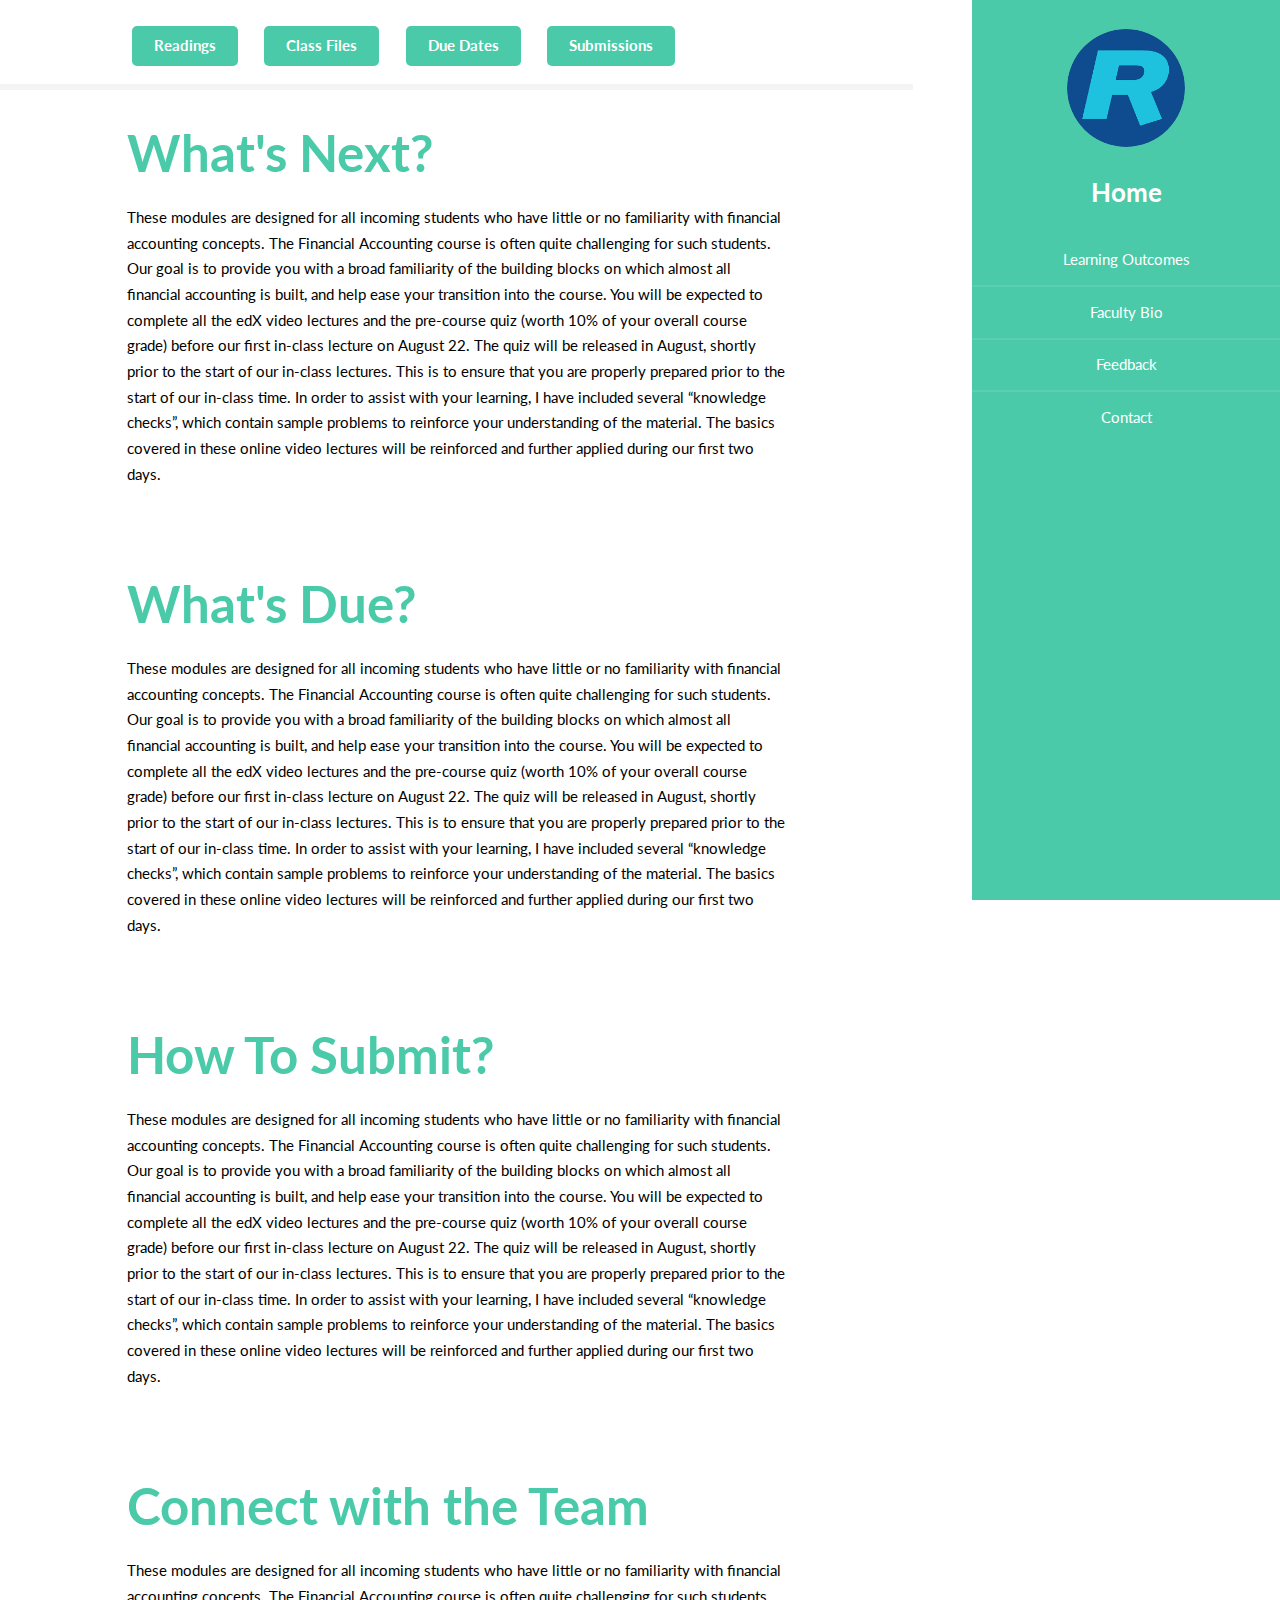
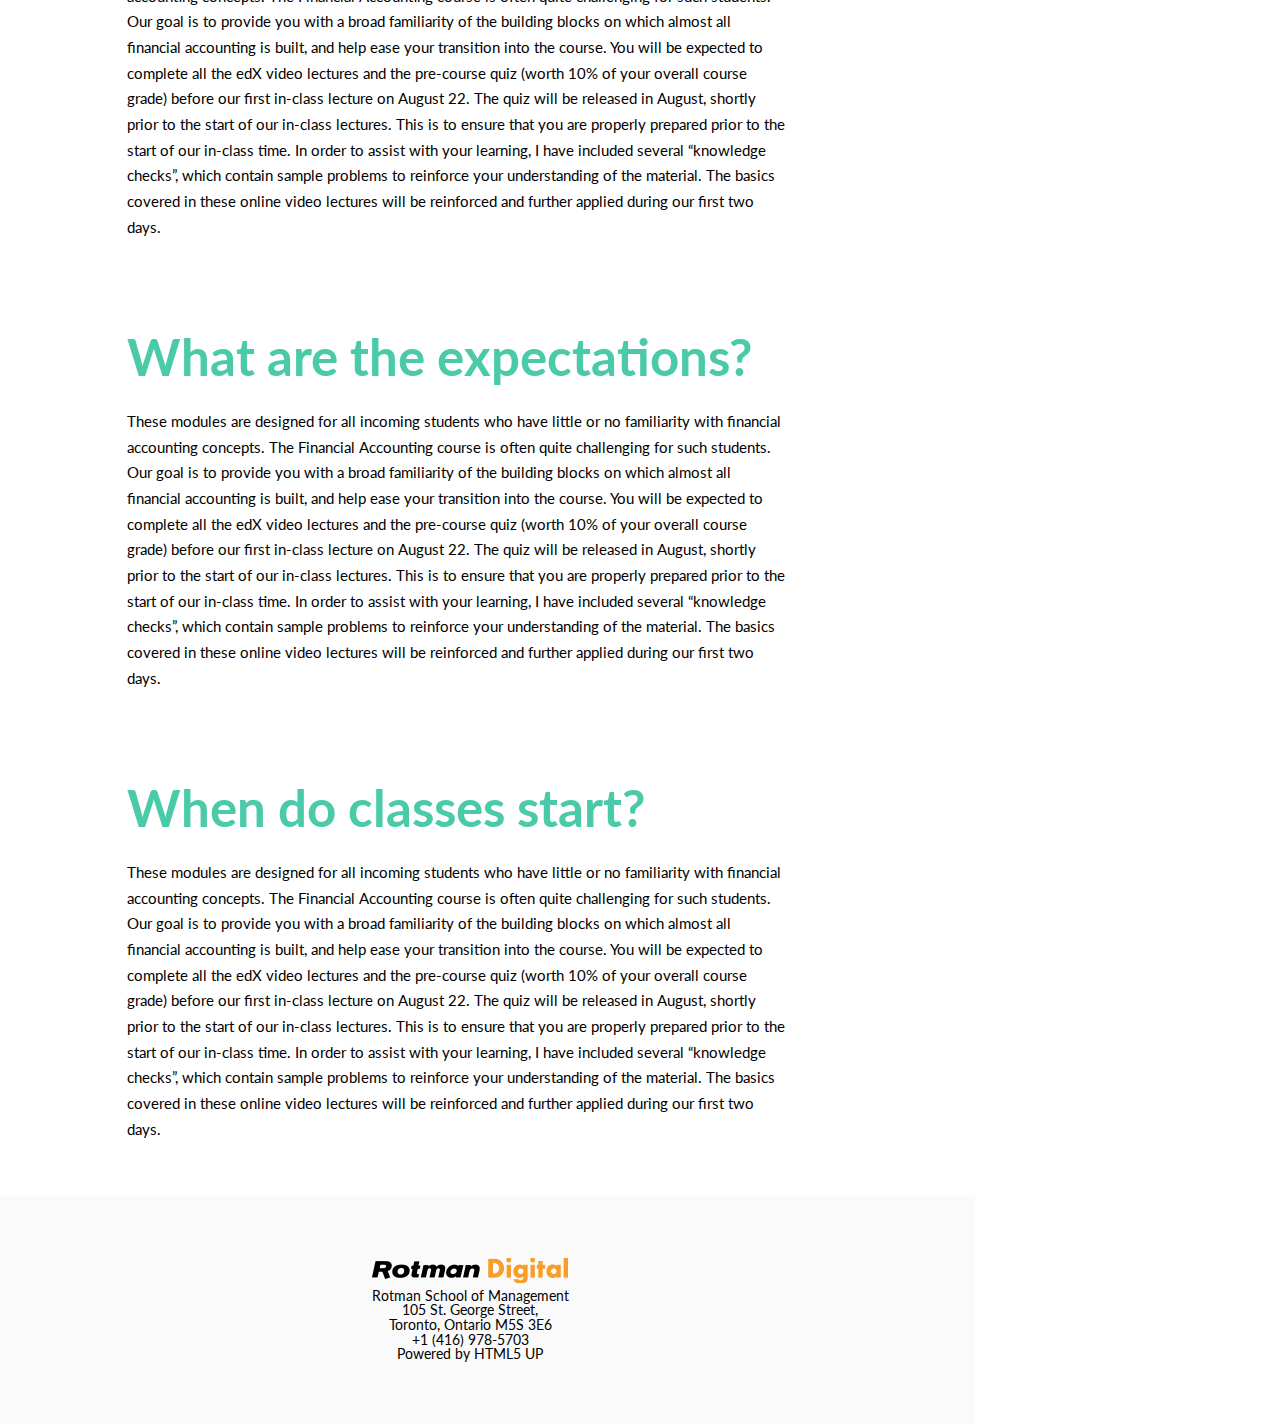
<file: resource.html>
<!DOCTYPE HTML>
<!--
	Read Only by HTML5 UP
	html5up.net | @ajlkn
	Free for personal and commercial use under the CCA 3.0 license (html5up.net/license)
-->
<html>
	<head>
		<title>Read Only by HTML5 UP</title>
		<meta charset="utf-8" />
		<meta name="viewport" content="width=device-width, initial-scale=1, user-scalable=no" />
		<link rel="stylesheet" href="assets/css/main.css" />
	</head>
	<body class="is-preload">


		<!-- Header -->
			<section id="header">
				<header>
					<a href ="index.html"><span class="image avatar"><img src="images/imagesblue.png" alt="" /></span></a>
					<h1 id="logo" > <a href="index.html"> Home </a> </h1>
					
					
				</header>
				<nav id="nav">
				
					 <ul>
						<li><a href="learningoutcomes.html">Learning Outcomes</a></li>
						<li><a href="facultybio.html">Faculty Bio</a></li>
						<li><a href="feedback.html">Feedback</a></li>
		                <li><a href="contact.html">Contact</a></li>
				

					</ul>
					</nav>
				<footer>
			
				</footer>
			</section>

		<!-- Wrapper -->
			<div id="wrapper">

				<!-- Main -->
					<div id="main">
					
					<section id="one">
								
								  <div class="container2">
							
									 <ul class="actions">
									
									<a style="margin: 5px;" href="readings.html"><li><input type="submit" class="primary" value="Readings" /></li></a>
									<a style="margin: 5px;"href="downloads.html"><li><input type="submit" class="primary" value="Class Files" /></li></a>
									<a style="margin: 5px;"href="duedates.html"><li><input type="submit" class="primary" value="Due Dates" /></li></a>
									<a style="margin: 5px;"href="submissions.html"><li><input type="submit" class="primary" value="Submissions" /></li></a>
									
									
								
									</ul> 
									
								</div> 
							</section>

						<!-- One -->
							<section id="one">
								<nav>
							
								</nav>
								<div class="container">
								<header class="major">
								
									<header class="major">
										<h2 style= "margin-top: -35px;"> What's Next?</h2>
										
									</header>
									
									<p style ="color: black; margin-top: -15px;";>
These modules are designed for all incoming students who have little or no familiarity with financial accounting concepts. The Financial Accounting course is often quite challenging for such students. Our goal is to provide you with a broad familiarity of the building blocks on which almost 
all financial accounting is built, and help ease your transition into the course. You will be expected to complete all the edX video lectures and the 
pre-course quiz (worth 10% of your overall course grade) before our first in-class lecture on August 22. The quiz will be released in August, shortly prior 
to the start of our in-class lectures. This is to ensure that you are properly prepared prior to the start of our in-class time. In order to assist with your learning, I have included several “knowledge checks”, which contain sample problems to reinforce your understanding of the material.
 The basics covered in these online video lectures will be reinforced and further applied during our first two days.</p>
 

						
								</div>
								
								
								
								
								<div class="container">
								<header class="major">
								
									<header class="major">
										<h2 style= "margin-top: -35px; "> What's Due?</h2>
										
									</header>
									
									<p style ="color: black; margin-top: -15px;";>
These modules are designed for all incoming students who have little or no familiarity with financial accounting concepts. The Financial Accounting course is often quite challenging for such students. Our goal is to provide you with a broad familiarity of the building blocks on which almost 
all financial accounting is built, and help ease your transition into the course. You will be expected to complete all the edX video lectures and the 
pre-course quiz (worth 10% of your overall course grade) before our first in-class lecture on August 22. The quiz will be released in August, shortly prior 
to the start of our in-class lectures. This is to ensure that you are properly prepared prior to the start of our in-class time. In order to assist with your learning, I have included several “knowledge checks”, which contain sample problems to reinforce your understanding of the material.
 The basics covered in these online video lectures will be reinforced and further applied during our first two days.</p>

									
								</div>
								
								
								
								
								
								
											<div class="container">
								<header class="major">
								
									<header class="major">
										<h2 style= "margin-top: -35px; "> How To Submit?</h2>
										
									</header>
									
									<p style ="color: black; margin-top: -15px;";>
These modules are designed for all incoming students who have little or no familiarity with financial accounting concepts. The Financial Accounting course is often quite challenging for such students. Our goal is to provide you with a broad familiarity of the building blocks on which almost 
all financial accounting is built, and help ease your transition into the course. You will be expected to complete all the edX video lectures and the 
pre-course quiz (worth 10% of your overall course grade) before our first in-class lecture on August 22. The quiz will be released in August, shortly prior 
to the start of our in-class lectures. This is to ensure that you are properly prepared prior to the start of our in-class time. In order to assist with your learning, I have included several “knowledge checks”, which contain sample problems to reinforce your understanding of the material.
 The basics covered in these online video lectures will be reinforced and further applied during our first two days.</p>

									
								</div>
								
								
											<div class="container">
								<header class="major">
								
									<header class="major">
										<h2 style= "margin-top: -35px; "> Connect with the Team</h2>
										
									</header>
									
									<p style ="color: black; margin-top: -15px;";>
These modules are designed for all incoming students who have little or no familiarity with financial accounting concepts. The Financial Accounting course is often quite challenging for such students. Our goal is to provide you with a broad familiarity of the building blocks on which almost 
all financial accounting is built, and help ease your transition into the course. You will be expected to complete all the edX video lectures and the 
pre-course quiz (worth 10% of your overall course grade) before our first in-class lecture on August 22. The quiz will be released in August, shortly prior 
to the start of our in-class lectures. This is to ensure that you are properly prepared prior to the start of our in-class time. In order to assist with your learning, I have included several “knowledge checks”, which contain sample problems to reinforce your understanding of the material.
 The basics covered in these online video lectures will be reinforced and further applied during our first two days.</p>

									
								</div>
								
						
						
								<div class="container">
								<header class="major">
								
									<header class="major">
										<h2 style= "margin-top: -35px; "> What are the expectations?</h2>
										
									</header>
									
									<p style ="color: black; margin-top: -15px;";>
These modules are designed for all incoming students who have little or no familiarity with financial accounting concepts. The Financial Accounting course is often quite challenging for such students. Our goal is to provide you with a broad familiarity of the building blocks on which almost 
all financial accounting is built, and help ease your transition into the course. You will be expected to complete all the edX video lectures and the 
pre-course quiz (worth 10% of your overall course grade) before our first in-class lecture on August 22. The quiz will be released in August, shortly prior 
to the start of our in-class lectures. This is to ensure that you are properly prepared prior to the start of our in-class time. In order to assist with your learning, I have included several “knowledge checks”, which contain sample problems to reinforce your understanding of the material.
 The basics covered in these online video lectures will be reinforced and further applied during our first two days.</p>

									
								</div>
								
								
								
								
										<div class="container">
								<header class="major">
								
									<header class="major">
										<h2 style= "margin-top: -35px; ">When do classes start?</h2>
										
									</header>
									
									<p style ="color: black; margin-top: -15px;";>
These modules are designed for all incoming students who have little or no familiarity with financial accounting concepts. The Financial Accounting course is often quite challenging for such students. Our goal is to provide you with a broad familiarity of the building blocks on which almost 
all financial accounting is built, and help ease your transition into the course. You will be expected to complete all the edX video lectures and the 
pre-course quiz (worth 10% of your overall course grade) before our first in-class lecture on August 22. The quiz will be released in August, shortly prior 
to the start of our in-class lectures. This is to ensure that you are properly prepared prior to the start of our in-class time. In order to assist with your learning, I have included several “knowledge checks”, which contain sample problems to reinforce your understanding of the material.
 The basics covered in these online video lectures will be reinforced and further applied during our first two days.</p>

									
								</div>
								
						

						<!-- Three -->
							

						<!-- Four -->
							

			

					</div>

				<!-- Footer -->
					<section id="footer">
						<div class="container">
							<center> <ul class="copyright">
							<img src="images/rotmanfooter.png"/>
    <p style= "color: black; font-size: 14px;" >Rotman School of Management<br />
                            105 St. George Street,<br />
                            Toronto, Ontario  M5S 3E6<br />
                            +1 (416) 978-5703 <br />
							Powered by HTML5 UP</p> </center>
                            							
							</ul>
						</div>
					</section>

			</div>

		<!-- Scripts -->
			<script src="assets/js/jquery.min.js"></script>
			<script src="assets/js/jquery.scrollex.min.js"></script>
			<script src="assets/js/jquery.scrolly.min.js"></script>
			<script src="assets/js/browser.min.js"></script>
			<script src="assets/js/breakpoints.min.js"></script>
			<script src="assets/js/util.js"></script>
			<script src="assets/js/main.js"></script>

	</body>
</html>
</file>
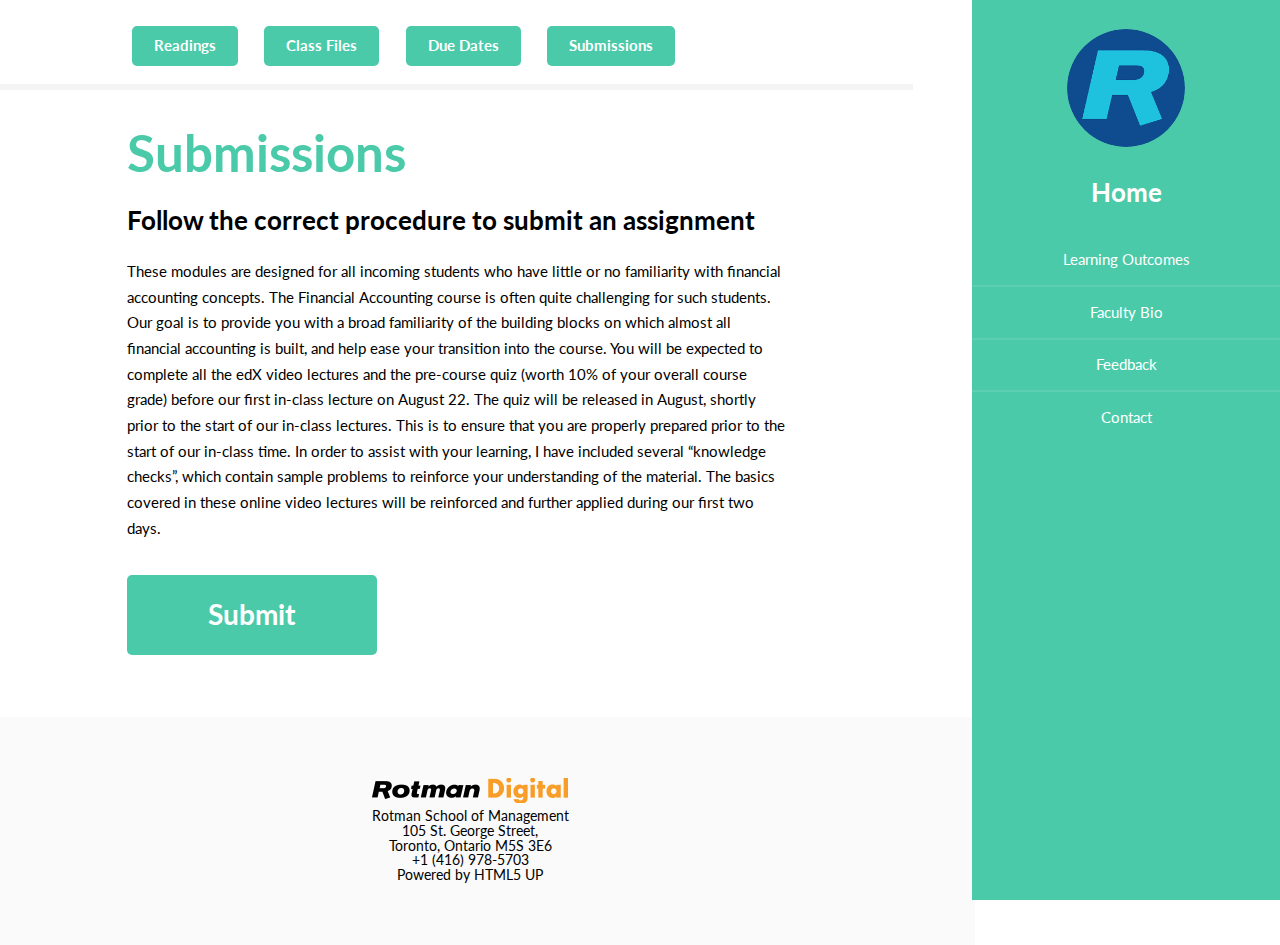
<file: submissions.html>
<!DOCTYPE HTML>
<!--
	Read Only by HTML5 UP
	html5up.net | @ajlkn
	Free for personal and commercial use under the CCA 3.0 license (html5up.net/license)
-->
<html>
	<head>
		<title>Read Only by HTML5 UP</title>
		<meta charset="utf-8" />
		<meta name="viewport" content="width=device-width, initial-scale=1, user-scalable=no" />
		<link rel="stylesheet" href="assets/css/main.css" />
	</head>
	<body class="is-preload">

		<!-- Header -->
			<section id="header">
				<header>
					<a href ="index.html"><span class="image avatar"><img src="images/imagesblue.png" alt="" /></span></a>
						<h1 id="logo" > <a href="index.html"> Home </a> </h1>
					
				</header>
				<nav id="nav">
					 <ul>
						<li><a href="learningoutcomes.html">Learning Outcomes</a></li>
						<li><a href="facultybio.html">Faculty Bio</a></li>
						<li><a href="feedback.html">Feedback</a></li>
		                <li><a href="contact.html">Contact</a></li>

					</ul>
					</nav>
				<footer>
			
				</footer>
			</section>

		<!-- Wrapper -->
			<div id="wrapper">

				<!-- Main -->
					<div id="main">
					
					<section id="one">
								
								  <div class="container2">
							
									 <ul class="actions">
									
									<a style="margin: 5px;" href="readings.html"><li><input type="submit" class="primary" value="Readings" /></li></a>
									<a style="margin: 5px;"href="downloads.html"><li><input type="submit" class="primary" value="Class Files" /></li></a>
									<a style="margin: 5px;"href="duedates.html"><li><input type="submit" class="primary" value="Due Dates" /></li></a>
									<a style="margin: 5px;"href="submissions.html"><li><input type="submit" class="primary" value="Submissions" /></li></a>
									
									
								
									</ul> 
									
								</div> 
							</section>

						<!-- One -->
							<section id="seven">
								<nav>
							
								</nav>
								<div class="container">
								<header class="major">
								
								
										<h2 style= "margin-top: -35px;"> Submissions</h2>
										<p style=" margin-bottom: 20px; color: black;">Follow the correct procedure to submit an assignment</p>
									</header>
									
									<p style ="color: black";>
These modules are designed for all incoming students who have little or no familiarity with financial accounting concepts. The Financial Accounting course is often quite challenging for such students. Our goal is to provide you with a broad familiarity of the building blocks on which almost 
all financial accounting is built, and help ease your transition into the course. You will be expected to complete all the edX video lectures and the 
pre-course quiz (worth 10% of your overall course grade) before our first in-class lecture on August 22. The quiz will be released in August, shortly prior 
to the start of our in-class lectures. This is to ensure that you are properly prepared prior to the start of our in-class time. In order to assist with your learning, I have included several “knowledge checks”, which contain sample problems to reinforce your understanding of the material.
 The basics covered in these online video lectures will be reinforced and further applied during our first two days.</p>
									
									
									<ul class="actions">
							<a href="https://q.utoronto.ca/courses/12653"><li>		<li><input style="height: 80px; width: 250px; font-size: 28px;" type="submit" class="primary" value="Submit" /></li> </a>
									<ul>
									
									
									
									
									
									
									
									
									
									
									
									
								</div>
							</section>

						
							

						<!-- Four -->
							

			

					</div>

				<!-- Footer -->
					<section id="footer">
						<div class="container">
							<center> <ul class="copyright">
							<img src="images/rotmanfooter.png"/>
    <p style= "color: black; font-size: 14px;" >Rotman School of Management<br />
                            105 St. George Street,<br />
                            Toronto, Ontario  M5S 3E6<br />
                            +1 (416) 978-5703 <br />
							Powered by HTML5 UP</p> </center>
                            							
							</ul>
						</div>
					</section>

			</div>

		<!-- Scripts -->
			<script src="assets/js/jquery.min.js"></script>
			<script src="assets/js/jquery.scrollex.min.js"></script>
			<script src="assets/js/jquery.scrolly.min.js"></script>
			<script src="assets/js/browser.min.js"></script>
			<script src="assets/js/breakpoints.min.js"></script>
			<script src="assets/js/util.js"></script>
			<script src="assets/js/main.js"></script>

	</body>
</html>
</file>
<file: assets/css/main.css>
@import url("font-awesome.min.css");
@import url("https://fonts.googleapis.com/css?family=Lato:400,400italic,700,700italic|Source+Code+Pro:400");

/*
	Read Only by HTML5 UP
	html5up.net | @ajlkn
	Free for personal and commercial use under the CCA 3.0 license (html5up.net/license)
*/

html, body, div, span, applet, object,
iframe, h1, h2, h3, h4, h5, h6, p, blockquote,
pre, a, abbr, acronym, address, big, cite,
code, del, dfn, em, img, ins, kbd, q, s, samp,
small, strike, strong, sub, sup, tt, var, b,
u, i, center, dl, dt, dd, ol, ul, li, fieldset,
form, label, legend, table, caption, tbody,
tfoot, thead, tr, th, td, article, aside,
canvas, details, embed, figure, figcaption,
footer, header, hgroup, menu, nav, output, ruby,
section, summary, time, mark, audio, video {
	
	margin: 0;
	padding: 0;
	border: 0;
	font-size: 100%;
	font: inherit;
	vertical-align: baseline;}

article, aside, details, figcaption, figure,
footer, header, hgroup, menu, nav, section {
	display: block;}

body {
	line-height: 1;
}

ol, ul {
	list-style: none;
}

blockquote, q {
	quotes: none;
}

	blockquote:before, blockquote:after, q:before, q:after {
		content: '';
		content: none;
	}

table {
	border-collapse: collapse;
	border-spacing: 0;
}

body {
	
	-webkit-text-size-adjust: none;
}

mark {
	background-color: transparent;
	color: inherit;
}

input::-moz-focus-inner {
	border: 0;
	padding: 0;
}

input, select, textarea {
	-moz-appearance: none;
	-webkit-appearance: none;
	-ms-appearance: none;
	appearance: none;
}

/* Basic */

	html {
		box-sizing: border-box;
		
	}

	*, *:before, *:after {
		box-sizing: inherit;
	}

	body {
		background: #fff;
		
	}

		body.is-preload *, body.is-preload *:before, body.is-preload *:after {
			-moz-animation: none !important;
			-webkit-animation: none !important;
			-ms-animation: none !important;
			animation: none !important;
			-moz-transition: none !important;
			-webkit-transition: none !important;
			-ms-transition: none !important;
			transition: none !important;
			
		}

	body, input, select, textarea {
		color: #888;
		font-family: "Lato", sans-serif;
		font-size: 16pt;
		font-weight: 400;
		line-height: 1.75em;
		
	}

	a {
		-moz-transition: color 0.2s ease-in-out, border-color 0.2s ease-in-out;
		-webkit-transition: color 0.2s ease-in-out, border-color 0.2s ease-in-out;
		-ms-transition: color 0.2s ease-in-out, border-color 0.2s ease-in-out;
		transition: color 0.2s ease-in-out, border-color 0.2s ease-in-out;
		
		color: inherit;
		text-decoration: none;
	}

		a:hover {
			border-bottom-color: transparent;
			color: #4acaa8 !important;
		}

	strong, b {
		color: #777;
		font-weight: 700;
	}

	em, i {
		font-style: italic;
	}

	p {
		margin: 0 0 2.25em 0;
	}

	h1, h2, h3, h4, h5, h6 {
		color: #777;
		font-weight: 700;
		line-height: 1em;
		margin: 0 0 0.5625em 0;
	}

		h1 a, h2 a, h3 a, h4 a, h5 a, h6 a {
			border: 0;
			color: inherit;
			text-decoration: none;
		}

	h2 {
		font-size: 2em;
		line-height: 1.5em;
		
	}

	h3 {
		font-size: 1.75em;
		line-height: 1.5em;
	}

	h4 {
		font-size: 1.25em;
		line-height: 1.5em;
	}

	h5 {
		font-size: 0.9em;
		line-height: 1.5em;
	}

	h6 {
		font-size: 0.7em;
		line-height: 1.5em;
	}

	sub {
		font-size: 0.8em;
		position: relative;
		top: 0.5em;
	}

	sup {
		font-size: 0.8em;
		position: relative;
		top: -0.5em;
	}

	hr {
		border: 0;
		border-bottom: solid 2px #f4f4f4;
		margin: 2.25em 0;
	}

		hr.major {
			margin: 3.375em 0;
		}

	blockquote {
		border-left: solid 8px #e4e4e4;
		font-style: italic;
		margin: 0 0 2.25em 0;
		padding: 0.5em 0 0.5em 2em;
	}

	code {
		background: #555;
		border-radius: 5px;
		color: #fff;
		font-family: "Source Code Pro", monospace;
		font-size: 0.9em;
		margin: 0 0.25em;
		padding: 0.25em 0.65em;
	}

	pre {
		font-family: "Source Code Pro", monospace;
		font-size: 0.9em;
		margin: 0 0 2.25em 0;
	}

		pre code {
			-webkit-overflow-scrolling: touch;
			display: block;
			line-height: 1.5em;
			overflow-x: auto;
			padding: 1em 1.5em;
		}

	.align-left {
		text-align: left;
	}

	.align-center {
		text-align: center;
	}

	.align-right {
		text-align: right;
	}

/* Row */

	.row {
		display: flex;
		flex-wrap: wrap;
		box-sizing: border-box;
		align-items: stretch;
	}

		.row > * {
			box-sizing: border-box;
		}

		.row.gtr-uniform > * > :last-child {
			margin-bottom: 0;
		}

		.row.aln-left {
			justify-content: flex-start;
		}

		.row.aln-center {
			justify-content: center;
		}

		.row.aln-right {
			justify-content: flex-end;
		}

		.row.aln-top {
			align-items: flex-start;
		}

		.row.aln-middle {
			align-items: center;
		}

		.row.aln-bottom {
			align-items: flex-end;
		}

		.row > .imp {
			order: -1;
		}

		.row > .col-1 {
			width: 8.3333333333%;
		}

		.row > .off-1 {
			margin-left: 8.3333333333%;
		}

		.row > .col-2 {
			width: 16.6666666667%;
		}

		.row > .off-2 {
			margin-left: 16.6666666667%;
		}

		.row > .col-3 {
			width: 25%;
		}

		.row > .off-3 {
			margin-left: 25%;
		}

		.row > .col-4 {
			width: 33.3333333333%;
		}

		.row > .off-4 {
			margin-left: 33.3333333333%;
		}

		.row > .col-5 {
			width: 41.6666666667%;
		}

		.row > .off-5 {
			margin-left: 41.6666666667%;
		}

		.row > .col-6 {
			width: 50%;
		}

		.row > .off-6 {
			margin-left: 50%;
		}

		.row > .col-7 {
			width: 58.3333333333%;
		}

		.row > .off-7 {
			margin-left: 58.3333333333%;
		}

		.row > .col-8 {
			width: 66.6666666667%;
		}

		.row > .off-8 {
			margin-left: 66.6666666667%;
		}

		.row > .col-9 {
			width: 75%;
		}

		.row > .off-9 {
			margin-left: 75%;
		}

		.row > .col-10 {
			width: 83.3333333333%;
		}

		.row > .off-10 {
			margin-left: 83.3333333333%;
		}

		.row > .col-11 {
			width: 91.6666666667%;
		}

		.row > .off-11 {
			margin-left: 91.6666666667%;
		}

		.row > .col-12 {
			width: 100%;
		}

		.row > .off-12 {
			margin-left: 100%;
		}

		.row.gtr-0 {
			margin-top: 0;
			margin-left: 0em;
		}

			.row.gtr-0 > * {
				padding: 0 0 0 0em;
			}

			.row.gtr-0.gtr-uniform {
				margin-top: 0em;
			}

				.row.gtr-0.gtr-uniform > * {
					padding-top: 0em;
				}

		.row.gtr-25 {
			margin-top: 0;
			margin-left: -0.5em;
		}

			.row.gtr-25 > * {
				padding: 0 0 0 0.5em;
			}

			.row.gtr-25.gtr-uniform {
				margin-top: -0.5em;
			}

				.row.gtr-25.gtr-uniform > * {
					padding-top: 0.5em;
				}

		.row.gtr-50 {
			margin-top: 0;
			margin-left: -1em;
		}

			.row.gtr-50 > * {
				padding: 0 0 0 1em;
			}

			.row.gtr-50.gtr-uniform {
				margin-top: -1em;
			}

				.row.gtr-50.gtr-uniform > * {
					padding-top: 1em;
				}

		.row {
			margin-top: 0;
			margin-left: -2em;
		}

			.row > * {
				padding: 0 0 0 2em;
			}

			.row.gtr-uniform {
				margin-top: -2em;
			}

				.row.gtr-uniform > * {
					padding-top: 2em;
				}

		.row.gtr-150 {
			margin-top: 0;
			margin-left: -3em;
		}

			.row.gtr-150 > * {
				padding: 0 0 0 3em;
			}

			.row.gtr-150.gtr-uniform {
				margin-top: -3em;
			}

				.row.gtr-150.gtr-uniform > * {
					padding-top: 3em;
				}

		.row.gtr-200 {
			margin-top: 0;
			margin-left: -4em;
		}

			.row.gtr-200 > * {
				padding: 0 0 0 4em;
			}

			.row.gtr-200.gtr-uniform {
				margin-top: -4em;
			}

				.row.gtr-200.gtr-uniform > * {
					padding-top: 4em;
				}

		@media screen and (max-width: 1680px) {

			.row {
				display: flex;
				flex-wrap: wrap;
				box-sizing: border-box;
				align-items: stretch;
			}

				.row > * {
					box-sizing: border-box;
				}

				.row.gtr-uniform > * > :last-child {
					margin-bottom: 0;
				}

				.row.aln-left {
					justify-content: flex-start;
				}

				.row.aln-center {
					justify-content: center;
				}

				.row.aln-right {
					justify-content: flex-end;
				}

				.row.aln-top {
					align-items: flex-start;
				}

				.row.aln-middle {
					align-items: center;
				}

				.row.aln-bottom {
					align-items: flex-end;
				}

				.row > .imp-xlarge {
					order: -1;
				}

				.row > .col-1-xlarge {
					width: 8.3333333333%;
				}

				.row > .off-1-xlarge {
					margin-left: 8.3333333333%;
				}

				.row > .col-2-xlarge {
					width: 16.6666666667%;
				}

				.row > .off-2-xlarge {
					margin-left: 16.6666666667%;
				}

				.row > .col-3-xlarge {
					width: 25%;
				}

				.row > .off-3-xlarge {
					margin-left: 25%;
				}

				.row > .col-4-xlarge {
					width: 33.3333333333%;
				}

				.row > .off-4-xlarge {
					margin-left: 33.3333333333%;
				}

				.row > .col-5-xlarge {
					width: 41.6666666667%;
				}

				.row > .off-5-xlarge {
					margin-left: 41.6666666667%;
				}

				.row > .col-6-xlarge {
					width: 50%;
				}

				.row > .off-6-xlarge {
					margin-left: 50%;
				}

				.row > .col-7-xlarge {
					width: 58.3333333333%;
				}

				.row > .off-7-xlarge {
					margin-left: 58.3333333333%;
				}

				.row > .col-8-xlarge {
					width: 66.6666666667%;
				}

				.row > .off-8-xlarge {
					margin-left: 66.6666666667%;
				}

				.row > .col-9-xlarge {
					width: 75%;
				}

				.row > .off-9-xlarge {
					margin-left: 75%;
				}

				.row > .col-10-xlarge {
					width: 83.3333333333%;
				}

				.row > .off-10-xlarge {
					margin-left: 83.3333333333%;
				}

				.row > .col-11-xlarge {
					width: 91.6666666667%;
				}

				.row > .off-11-xlarge {
					margin-left: 91.6666666667%;
				}

				.row > .col-12-xlarge {
					width: 100%;
				}

				.row > .off-12-xlarge {
					margin-left: 100%;
				}

				.row.gtr-0 {
					margin-top: 0;
					margin-left: 0em;
				}

					.row.gtr-0 > * {
						padding: 0 0 0 0em;
					}

					.row.gtr-0.gtr-uniform {
						margin-top: 0em;
					}

						.row.gtr-0.gtr-uniform > * {
							padding-top: 0em;
						}

				.row.gtr-25 {
					margin-top: 0;
					margin-left: -0.5em;
				}

					.row.gtr-25 > * {
						padding: 0 0 0 0.5em;
					}

					.row.gtr-25.gtr-uniform {
						margin-top: -0.5em;
					}

						.row.gtr-25.gtr-uniform > * {
							padding-top: 0.5em;
						}

				.row.gtr-50 {
					margin-top: 0;
					margin-left: -1em;
				}

					.row.gtr-50 > * {
						padding: 0 0 0 1em;
					}

					.row.gtr-50.gtr-uniform {
						margin-top: -1em;
					}

						.row.gtr-50.gtr-uniform > * {
							padding-top: 1em;
						}

				.row {
					margin-top: 0;
					margin-left: -2em;
				}

					.row > * {
						padding: 0 0 0 2em;
					}

					.row.gtr-uniform {
						margin-top: -2em;
					}

						.row.gtr-uniform > * {
							padding-top: 2em;
						}

				.row.gtr-150 {
					margin-top: 0;
					margin-left: -3em;
				}

					.row.gtr-150 > * {
						padding: 0 0 0 3em;
					}

					.row.gtr-150.gtr-uniform {
						margin-top: -3em;
					}

						.row.gtr-150.gtr-uniform > * {
							padding-top: 3em;
						}

				.row.gtr-200 {
					margin-top: 0;
					margin-left: -4em;
				}

					.row.gtr-200 > * {
						padding: 0 0 0 4em;
					}

					.row.gtr-200.gtr-uniform {
						margin-top: -4em;
					}

						.row.gtr-200.gtr-uniform > * {
							padding-top: 4em;
						}

		}

		@media screen and (max-width: 1280px) {

			.row {
				display: flex;
				flex-wrap: wrap;
				box-sizing: border-box;
				align-items: stretch;
			}

				.row > * {
					box-sizing: border-box;
				}

				.row.gtr-uniform > * > :last-child {
					margin-bottom: 0;
				}

				.row.aln-left {
					justify-content: flex-start;
				}

				.row.aln-center {
					justify-content: center;
				}

				.row.aln-right {
					justify-content: flex-end;
				}

				.row.aln-top {
					align-items: flex-start;
				}

				.row.aln-middle {
					align-items: center;
				}

				.row.aln-bottom {
					align-items: flex-end;
				}

				.row > .imp-large {
					order: -1;
				}

				.row > .col-1-large {
					width: 8.3333333333%;
				}

				.row > .off-1-large {
					margin-left: 8.3333333333%;
				}

				.row > .col-2-large {
					width: 16.6666666667%;
				}

				.row > .off-2-large {
					margin-left: 16.6666666667%;
				}

				.row > .col-3-large {
					width: 25%;
				}

				.row > .off-3-large {
					margin-left: 25%;
				}

				.row > .col-4-large {
					width: 33.3333333333%;
				}

				.row > .off-4-large {
					margin-left: 33.3333333333%;
				}

				.row > .col-5-large {
					width: 41.6666666667%;
				}

				.row > .off-5-large {
					margin-left: 41.6666666667%;
				}

				.row > .col-6-large {
					width: 50%;
				}

				.row > .off-6-large {
					margin-left: 50%;
				}

				.row > .col-7-large {
					width: 58.3333333333%;
				}

				.row > .off-7-large {
					margin-left: 58.3333333333%;
				}

				.row > .col-8-large {
					width: 66.6666666667%;
				}

				.row > .off-8-large {
					margin-left: 66.6666666667%;
				}

				.row > .col-9-large {
					width: 75%;
				}

				.row > .off-9-large {
					margin-left: 75%;
				}

				.row > .col-10-large {
					width: 83.3333333333%;
				}

				.row > .off-10-large {
					margin-left: 83.3333333333%;
				}

				.row > .col-11-large {
					width: 91.6666666667%;
				}

				.row > .off-11-large {
					margin-left: 91.6666666667%;
				}

				.row > .col-12-large {
					width: 100%;
				}

				.row > .off-12-large {
					margin-left: 100%;
				}

				.row.gtr-0 {
					margin-top: 0;
					margin-left: 0em;
				}

					.row.gtr-0 > * {
						padding: 0 0 0 0em;
					}

					.row.gtr-0.gtr-uniform {
						margin-top: 0em;
					}

						.row.gtr-0.gtr-uniform > * {
							padding-top: 0em;
						}

				.row.gtr-25 {
					margin-top: 0;
					margin-left: -0.375em;
				}

					.row.gtr-25 > * {
						padding: 0 0 0 0.375em;
					}

					.row.gtr-25.gtr-uniform {
						margin-top: -0.375em;
					}

						.row.gtr-25.gtr-uniform > * {
							padding-top: 0.375em;
						}

				.row.gtr-50 {
					margin-top: 0;
					margin-left: -0.75em;
				}

					.row.gtr-50 > * {
						padding: 0 0 0 0.75em;
					}

					.row.gtr-50.gtr-uniform {
						margin-top: -0.75em;
					}

						.row.gtr-50.gtr-uniform > * {
							padding-top: 0.75em;
						}

				.row {
					margin-top: 0;
					margin-left: -1.5em;
				}

					.row > * {
						padding: 0 0 0 1.5em;
					}

					.row.gtr-uniform {
						margin-top: -1.5em;
					}

						.row.gtr-uniform > * {
							padding-top: 1.5em;
						}

				.row.gtr-150 {
					margin-top: 0;
					margin-left: -2.25em;
				}

					.row.gtr-150 > * {
						padding: 0 0 0 2.25em;
					}

					.row.gtr-150.gtr-uniform {
						margin-top: -2.25em;
					}

						.row.gtr-150.gtr-uniform > * {
							padding-top: 2.25em;
						}

				.row.gtr-200 {
					margin-top: 0;
					margin-left: -3em;
				}

					.row.gtr-200 > * {
						padding: 0 0 0 3em;
					}

					.row.gtr-200.gtr-uniform {
						margin-top: -3em;
					}

						.row.gtr-200.gtr-uniform > * {
							padding-top: 3em;
						}

		}

		@media screen and (max-width: 1024px) {

			.row {
				display: flex;
				flex-wrap: wrap;
				box-sizing: border-box;
				align-items: stretch;
			}

				.row > * {
					box-sizing: border-box;
				}

				.row.gtr-uniform > * > :last-child {
					margin-bottom: 0;
				}

				.row.aln-left {
					justify-content: flex-start;
				}

				.row.aln-center {
					justify-content: center;
				}

				.row.aln-right {
					justify-content: flex-end;
				}

				.row.aln-top {
					align-items: flex-start;
				}

				.row.aln-middle {
					align-items: center;
				}

				.row.aln-bottom {
					align-items: flex-end;
				}

				.row > .imp-medium {
					order: -1;
				}

				.row > .col-1-medium {
					width: 8.3333333333%;
				}

				.row > .off-1-medium {
					margin-left: 8.3333333333%;
				}

				.row > .col-2-medium {
					width: 16.6666666667%;
				}

				.row > .off-2-medium {
					margin-left: 16.6666666667%;
				}

				.row > .col-3-medium {
					width: 25%;
				}

				.row > .off-3-medium {
					margin-left: 25%;
				}

				.row > .col-4-medium {
					width: 33.3333333333%;
				}

				.row > .off-4-medium {
					margin-left: 33.3333333333%;
				}

				.row > .col-5-medium {
					width: 41.6666666667%;
				}

				.row > .off-5-medium {
					margin-left: 41.6666666667%;
				}

				.row > .col-6-medium {
					width: 50%;
				}

				.row > .off-6-medium {
					margin-left: 50%;
				}

				.row > .col-7-medium {
					width: 58.3333333333%;
				}

				.row > .off-7-medium {
					margin-left: 58.3333333333%;
				}

				.row > .col-8-medium {
					width: 66.6666666667%;
				}

				.row > .off-8-medium {
					margin-left: 66.6666666667%;
				}

				.row > .col-9-medium {
					width: 75%;
				}

				.row > .off-9-medium {
					margin-left: 75%;
				}

				.row > .col-10-medium {
					width: 83.3333333333%;
				}

				.row > .off-10-medium {
					margin-left: 83.3333333333%;
				}

				.row > .col-11-medium {
					width: 91.6666666667%;
				}

				.row > .off-11-medium {
					margin-left: 91.6666666667%;
				}

				.row > .col-12-medium {
					width: 100%;
				}

				.row > .off-12-medium {
					margin-left: 100%;
				}

				.row.gtr-0 {
					margin-top: 0;
					margin-left: 0em;
				}

					.row.gtr-0 > * {
						padding: 0 0 0 0em;
					}

					.row.gtr-0.gtr-uniform {
						margin-top: 0em;
					}

						.row.gtr-0.gtr-uniform > * {
							padding-top: 0em;
						}

				.row.gtr-25 {
					margin-top: 0;
					margin-left: -0.375em;
				}

					.row.gtr-25 > * {
						padding: 0 0 0 0.375em;
					}

					.row.gtr-25.gtr-uniform {
						margin-top: -0.375em;
					}

						.row.gtr-25.gtr-uniform > * {
							padding-top: 0.375em;
						}

				.row.gtr-50 {
					margin-top: 0;
					margin-left: -0.75em;
				}

					.row.gtr-50 > * {
						padding: 0 0 0 0.75em;
					}

					.row.gtr-50.gtr-uniform {
						margin-top: -0.75em;
					}

						.row.gtr-50.gtr-uniform > * {
							padding-top: 0.75em;
						}

				.row {
					margin-top: 0;
					margin-left: -1.5em;
				}

					.row > * {
						padding: 0 0 0 1.5em;
					}

					.row.gtr-uniform {
						margin-top: -1.5em;
					}

						.row.gtr-uniform > * {
							padding-top: 1.5em;
						}

				.row.gtr-150 {
					margin-top: 0;
					margin-left: -2.25em;
				}

					.row.gtr-150 > * {
						padding: 0 0 0 2.25em;
					}

					.row.gtr-150.gtr-uniform {
						margin-top: -2.25em;
					}

						.row.gtr-150.gtr-uniform > * {
							padding-top: 2.25em;
						}

				.row.gtr-200 {
					margin-top: 0;
					margin-left: -3em;
				}

					.row.gtr-200 > * {
						padding: 0 0 0 3em;
					}

					.row.gtr-200.gtr-uniform {
						margin-top: -3em;
					}

						.row.gtr-200.gtr-uniform > * {
							padding-top: 3em;
						}

		}

		@media screen and (max-width: 736px) {

			.row {
				display: flex;
				flex-wrap: wrap;
				box-sizing: border-box;
				align-items: stretch;
			}

				.row > * {
					box-sizing: border-box;
				}

				.row.gtr-uniform > * > :last-child {
					margin-bottom: 0;
				}

				.row.aln-left {
					justify-content: flex-start;
				}

				.row.aln-center {
					justify-content: center;
				}

				.row.aln-right {
					justify-content: flex-end;
				}

				.row.aln-top {
					align-items: flex-start;
				}

				.row.aln-middle {
					align-items: center;
				}

				.row.aln-bottom {
					align-items: flex-end;
				}

				.row > .imp-small {
					order: -1;
				}

				.row > .col-1-small {
					width: 8.3333333333%;
				}

				.row > .off-1-small {
					margin-left: 8.3333333333%;
				}

				.row > .col-2-small {
					width: 16.6666666667%;
				}

				.row > .off-2-small {
					margin-left: 16.6666666667%;
				}

				.row > .col-3-small {
					width: 25%;
				}

				.row > .off-3-small {
					margin-left: 25%;
				}

				.row > .col-4-small {
					width: 33.3333333333%;
				}

				.row > .off-4-small {
					margin-left: 33.3333333333%;
				}

				.row > .col-5-small {
					width: 41.6666666667%;
				}

				.row > .off-5-small {
					margin-left: 41.6666666667%;
				}

				.row > .col-6-small {
					width: 50%;
				}

				.row > .off-6-small {
					margin-left: 50%;
				}

				.row > .col-7-small {
					width: 58.3333333333%;
				}

				.row > .off-7-small {
					margin-left: 58.3333333333%;
				}

				.row > .col-8-small {
					width: 66.6666666667%;
				}

				.row > .off-8-small {
					margin-left: 66.6666666667%;
				}

				.row > .col-9-small {
					width: 75%;
				}

				.row > .off-9-small {
					margin-left: 75%;
				}

				.row > .col-10-small {
					width: 83.3333333333%;
				}

				.row > .off-10-small {
					margin-left: 83.3333333333%;
				}

				.row > .col-11-small {
					width: 91.6666666667%;
				}

				.row > .off-11-small {
					margin-left: 91.6666666667%;
				}

				.row > .col-12-small {
					width: 100%;
				}

				.row > .off-12-small {
					margin-left: 100%;
				}

				.row.gtr-0 {
					margin-top: 0;
					margin-left: 0em;
				}

					.row.gtr-0 > * {
						padding: 0 0 0 0em;
					}

					.row.gtr-0.gtr-uniform {
						margin-top: 0em;
					}

						.row.gtr-0.gtr-uniform > * {
							padding-top: 0em;
						}

				.row.gtr-25 {
					margin-top: 0;
					margin-left: -0.3125em;
				}

					.row.gtr-25 > * {
						padding: 0 0 0 0.3125em;
					}

					.row.gtr-25.gtr-uniform {
						margin-top: -0.3125em;
					}

						.row.gtr-25.gtr-uniform > * {
							padding-top: 0.3125em;
						}

				.row.gtr-50 {
					margin-top: 0;
					margin-left: -0.625em;
				}

					.row.gtr-50 > * {
						padding: 0 0 0 0.625em;
					}

					.row.gtr-50.gtr-uniform {
						margin-top: -0.625em;
					}

						.row.gtr-50.gtr-uniform > * {
							padding-top: 0.625em;
						}

				.row {
					margin-top: 0;
					margin-left: -1.25em;
				}

					.row > * {
						padding: 0 0 0 1.25em;
					}

					.row.gtr-uniform {
						margin-top: -1.25em;
					}

						.row.gtr-uniform > * {
							padding-top: 1.25em;
						}

				.row.gtr-150 {
					margin-top: 0;
					margin-left: -1.875em;
				}

					.row.gtr-150 > * {
						padding: 0 0 0 1.875em;
					}

					.row.gtr-150.gtr-uniform {
						margin-top: -1.875em;
					}

						.row.gtr-150.gtr-uniform > * {
							padding-top: 1.875em;
						}

				.row.gtr-200 {
					margin-top: 0;
					margin-left: -2.5em;
				}

					.row.gtr-200 > * {
						padding: 0 0 0 2.5em;
					}

					.row.gtr-200.gtr-uniform {
						margin-top: -2.5em;
					}

						.row.gtr-200.gtr-uniform > * {
							padding-top: 2.5em;
						}

		}

		@media screen and (max-width: 480px) {

			.row {
				display: flex;
				flex-wrap: wrap;
				box-sizing: border-box;
				align-items: stretch;
			}

				.row > * {
					box-sizing: border-box;
				}

				.row.gtr-uniform > * > :last-child {
					margin-bottom: 0;
				}

				.row.aln-left {
					justify-content: flex-start;
				}

				.row.aln-center {
					justify-content: center;
				}

				.row.aln-right {
					justify-content: flex-end;
				}

				.row.aln-top {
					align-items: flex-start;
				}

				.row.aln-middle {
					align-items: center;
				}

				.row.aln-bottom {
					align-items: flex-end;
				}

				.row > .imp-xsmall {
					order: -1;
				}

				.row > .col-1-xsmall {
					width: 8.3333333333%;
				}

				.row > .off-1-xsmall {
					margin-left: 8.3333333333%;
				}

				.row > .col-2-xsmall {
					width: 16.6666666667%;
				}

				.row > .off-2-xsmall {
					margin-left: 16.6666666667%;
				}

				.row > .col-3-xsmall {
					width: 25%;
				}

				.row > .off-3-xsmall {
					margin-left: 25%;
				}

				.row > .col-4-xsmall {
					width: 33.3333333333%;
				}

				.row > .off-4-xsmall {
					margin-left: 33.3333333333%;
				}

				.row > .col-5-xsmall {
					width: 41.6666666667%;
				}

				.row > .off-5-xsmall {
					margin-left: 41.6666666667%;
				}

				.row > .col-6-xsmall {
					width: 50%;
				}

				.row > .off-6-xsmall {
					margin-left: 50%;
				}

				.row > .col-7-xsmall {
					width: 58.3333333333%;
				}

				.row > .off-7-xsmall {
					margin-left: 58.3333333333%;
				}

				.row > .col-8-xsmall {
					width: 66.6666666667%;
				}

				.row > .off-8-xsmall {
					margin-left: 66.6666666667%;
				}

				.row > .col-9-xsmall {
					width: 75%;
				}

				.row > .off-9-xsmall {
					margin-left: 75%;
				}

				.row > .col-10-xsmall {
					width: 83.3333333333%;
				}

				.row > .off-10-xsmall {
					margin-left: 83.3333333333%;
				}

				.row > .col-11-xsmall {
					width: 91.6666666667%;
				}

				.row > .off-11-xsmall {
					margin-left: 91.6666666667%;
				}

				.row > .col-12-xsmall {
					width: 100%;
				}

				.row > .off-12-xsmall {
					margin-left: 100%;
				}

				.row.gtr-0 {
					margin-top: 0;
					margin-left: 0em;
				}

					.row.gtr-0 > * {
						padding: 0 0 0 0em;
					}

					.row.gtr-0.gtr-uniform {
						margin-top: 0em;
					}

						.row.gtr-0.gtr-uniform > * {
							padding-top: 0em;
						}

				.row.gtr-25 {
					margin-top: 0;
					margin-left: -0.3125em;
				}

					.row.gtr-25 > * {
						padding: 0 0 0 0.3125em;
					}

					.row.gtr-25.gtr-uniform {
						margin-top: -0.3125em;
					}

						.row.gtr-25.gtr-uniform > * {
							padding-top: 0.3125em;
						}

				.row.gtr-50 {
					margin-top: 0;
					margin-left: -0.625em;
				}

					.row.gtr-50 > * {
						padding: 0 0 0 0.625em;
					}

					.row.gtr-50.gtr-uniform {
						margin-top: -0.625em;
					}

						.row.gtr-50.gtr-uniform > * {
							padding-top: 0.625em;
						}

				.row {
					margin-top: 0;
					margin-left: -1.25em;
				}

					.row > * {
						padding: 0 0 0 1.25em;
					}

					.row.gtr-uniform {
						margin-top: -1.25em;
					}

						.row.gtr-uniform > * {
							padding-top: 1.25em;
						}

				.row.gtr-150 {
					margin-top: 0;
					margin-left: -1.875em;
				}

					.row.gtr-150 > * {
						padding: 0 0 0 1.875em;
					}

					.row.gtr-150.gtr-uniform {
						margin-top: -1.875em;
					}

						.row.gtr-150.gtr-uniform > * {
							padding-top: 1.875em;
						}

				.row.gtr-200 {
					margin-top: 0;
					margin-left: -2.5em;
				}

					.row.gtr-200 > * {
						padding: 0 0 0 2.5em;
					}

					.row.gtr-200.gtr-uniform {
						margin-top: -2.5em;
					}

						.row.gtr-200.gtr-uniform > * {
							padding-top: 2.5em;
						}

		}

/* Container */

	.container {
		margin: 0 auto;
		max-width: calc(100% - 4.5em);
		width: 45em;
	}

		.container.xsmall {
			width: 11.25em;
		}

		.container.small {
			width: 22.5em;
		}

		.container.medium {
			width: 33.75em;
		}

		.container.large {
			width: 56.25em;
		}

		.container.xlarge {
			width: 67.5em;
		}

		.container.max {
			width: 100%;
		}

		@media screen and (max-width: 1024px) {

			.container {
				width: 100% !important;
			}

		}


		
		@media screen and (max-width: 480px) {

			.container {
				max-width: calc(100% - 3.375em);
			}

		}

/* Section/Article */

	section.special, article.special {
		text-align: center;
	}

	header p {
		color: #aaa;
		position: relative;
		margin: 0 0 1.6875em 0;
	}

	header h2 + p {
		font-size: 1.25em;
		margin-top: -0.5em;
		line-height: 1.5em;
	}

	header h3 + p {
		font-size: 1.1em;
		margin-top: -0.35em;
		line-height: 1.5em;
	}

	header h4 + p,
	header h5 + p,
	header h6 + p {
		font-size: 0.9em;
		margin-top: -0.25em;
		line-height: 1.5em;
	}

	header.major h2 {
		color: #4acaa8;
		font-size: 3.5em;
	}

		header.major h2 + p {
			color: #777;
			font-size: 1.75em;
			font-weight: 700;
			margin-top: -0.75em;
		}
		

/* Form */

	form {
		margin: 0 0 2.25em 0;
	}

	label {
		color: #777;
		display: block;
		font-size: 0.9em;
		font-weight: 700;
		margin: 0 0 1.125em 0;
	}

	input::-moz-focus-inner {
		border: 0;
		padding: 0;
	}

	input[type="text"],
	input[type="password"],
	input[type="email"],
	select,
	textarea {
		-moz-appearance: none;
		-webkit-appearance: none;
		-ms-appearance: none;
		appearance: none;
		border-radius: 5px;
		border: none;
		border: solid 2px #e4e4e4;
		color: inherit;
		display: block;
		outline: 0;
		padding: 0 1em;
		text-decoration: none;
		width: 100%;
	}

		input[type="text"]:invalid,
		input[type="password"]:invalid,
		input[type="email"]:invalid,
		select:invalid,
		textarea:invalid {
			box-shadow: none;
		}

		input[type="text"]:focus,
		input[type="password"]:focus,
		input[type="email"]:focus,
		select:focus,
		textarea:focus {
			border-color: #4acaa8;
		}

	select {
		background-image: url("data:image/svg+xml;charset=utf8,%3Csvg xmlns='http://www.w3.org/2000/svg' width='40' height='40' preserveAspectRatio='none' viewBox='0 0 40 40'%3E%3Cpath d='M9.4,12.3l10.4,10.4l10.4-10.4c0.2-0.2,0.5-0.4,0.9-0.4c0.3,0,0.6,0.1,0.9,0.4l3.3,3.3c0.2,0.2,0.4,0.5,0.4,0.9 c0,0.4-0.1,0.6-0.4,0.9L20.7,31.9c-0.2,0.2-0.5,0.4-0.9,0.4c-0.3,0-0.6-0.1-0.9-0.4L4.3,17.3c-0.2-0.2-0.4-0.5-0.4-0.9 c0-0.4,0.1-0.6,0.4-0.9l3.3-3.3c0.2-0.2,0.5-0.4,0.9-0.4S9.1,12.1,9.4,12.3z' fill='%23e4e4e4' /%3E%3C/svg%3E");
		background-size: 1.25em;
		background-repeat: no-repeat;
		background-position: calc(100% - 1em) center;
		height: 2.75em;
		padding-right: 2.75em;
		text-overflow: ellipsis;
	}

		select option {
			color: #777;
			background: #fff;
		}

		select:focus::-ms-value {
			background-color: transparent;
		}

		select::-ms-expand {
			display: none;
		}

	input[type="text"],
	input[type="password"],
	input[type="email"],
	select {
		height: 2.75em;
	}

	textarea {
		padding: 0.75em 1em;
	}

	input[type="checkbox"],
	input[type="radio"] {
		-moz-appearance: none;
		-webkit-appearance: none;
		-ms-appearance: none;
		appearance: none;
		display: block;
		float: left;
		margin-right: -2em;
		opacity: 0;
		width: 1em;
		z-index: -1;
	}

		input[type="checkbox"] + label,
		input[type="radio"] + label {
			text-decoration: none;
			color: #888;
			cursor: pointer;
			display: inline-block;
			font-size: 1em;
			font-weight: 400;
			padding-left: 2.4em;
			padding-right: 0.75em;
			position: relative;
		}

			input[type="checkbox"] + label:before,
			input[type="radio"] + label:before {
				-moz-osx-font-smoothing: grayscale;
				-webkit-font-smoothing: antialiased;
				font-family: FontAwesome;
				font-style: normal;
				font-weight: normal;
				text-transform: none !important;
			}

			input[type="checkbox"] + label:before,
			input[type="radio"] + label:before {
				background: #fafafa;
				border-radius: 5px;
				border: solid 2px #e4e4e4;
				content: '';
				display: inline-block;
				height: 1.65em;
				left: 0;
				line-height: 1.58125em;
				position: absolute;
				text-align: center;
				top: 0;
				width: 1.65em;
			}

		input[type="checkbox"]:checked + label:before,
		input[type="radio"]:checked + label:before {
			background: #989898;
			border-color: #989898;
			color: #ffffff;
			content: '\f00c';
		}

		input[type="checkbox"]:focus + label:before,
		input[type="radio"]:focus + label:before {
			border-color: #4acaa8;
		}

	input[type="checkbox"] + label:before {
		border-radius: 5px;
	}

	input[type="radio"] + label:before {
		border-radius: 100%;
	}

	::-webkit-input-placeholder {
		color: #aaa !important;
		font-style: italic;
		opacity: 1.0;
	}

	:-moz-placeholder {
		color: #aaa !important;
		font-style: italic;
		opacity: 1.0;
	}

	::-moz-placeholder {
		color: #aaa !important;
		font-style: italic;
		opacity: 1.0;
	}

	:-ms-input-placeholder {
		color: #aaa !important;
		font-style: italic;
		opacity: 1.0;
	}

/* Box */

	.box {
		border-radius: 5px;
		border: solid 2px #e4e4e4;
		margin-bottom: 2.25em;
		padding: 1.5em;
	}

		.box > :last-child,
		.box > :last-child > :last-child,
		.box > :last-child > :last-child > :last-child {
			margin-bottom: 0;
		}

		.box.alt {
			border: 0;
			border-radius: 0;
			padding: 0;
		}

/* Icon */

	.icon {
		text-decoration: none;
		border-bottom: none;
		position: relative;
	}

		.icon:before {
			-moz-osx-font-smoothing: grayscale;
			-webkit-font-smoothing: antialiased;
			font-family: FontAwesome;
			font-style: normal;
			font-weight: normal;
			text-transform: none !important;
		}

		.icon > .label {
			display: none;
		}

/* Image */

	.image {
		border-radius: 5px;
		border: 0;
		display: inline-block;
		position: relative;
	}

		.image[data-position] img {
			-moz-object-fit: cover;
			-webkit-object-fit: cover;
			-ms-object-fit: cover;
			object-fit: cover;
			display: block;
			position: absolute;
			top: 0;
			left: 0;
			width: 100%;
			height: 100%;
		}

		.image[data-position="top left"] img {
			-moz-object-position: top left;
			-webkit-object-position: top left;
			-ms-object-position: top left;
			object-position: top left;
		}

		.image[data-position="top"] img {
			-moz-object-position: top;
			-webkit-object-position: top;
			-ms-object-position: top;
			object-position: top;
		}

		.image[data-position="top right"] img {
			-moz-object-position: top right;
			-webkit-object-position: top right;
			-ms-object-position: top right;
			object-position: top right;
		}

		.image[data-position="right"] img {
			-moz-object-position: right;
			-webkit-object-position: right;
			-ms-object-position: right;
			object-position: right;
		}

		.image[data-position="bottom right"] img {
			-moz-object-position: bottom right;
			-webkit-object-position: bottom right;
			-ms-object-position: bottom right;
			object-position: bottom right;
		}

		.image[data-position="bottom"] img {
			-moz-object-position: bottom;
			-webkit-object-position: bottom;
			-ms-object-position: bottom;
			object-position: bottom;
		}

		.image[data-position="bottom left"] img {
			-moz-object-position: bottom left;
			-webkit-object-position: bottom left;
			-ms-object-position: bottom left;
			object-position: bottom left;
		}

		.image[data-position="left"] img {
			-moz-object-position: left;
			-webkit-object-position: left;
			-ms-object-position: left;
			object-position: left;
		}

		.image[data-position="center"] img {
			-moz-object-position: center;
			-webkit-object-position: center;
			-ms-object-position: center;
			object-position: center;
		}

		.image[data-position="25% 25%"] img {
			-moz-object-position: 25% 25%;
			-webkit-object-position: 25% 25%;
			-ms-object-position: 25% 25%;
			object-position: 25% 25%;
		}

		.image[data-position="75% 25%"] img {
			-moz-object-position: 75% 25%;
			-webkit-object-position: 75% 25%;
			-ms-object-position: 75% 25%;
			object-position: 75% 25%;
		}

		.image[data-position="75% 75%"] img {
			-moz-object-position: 75% 75%;
			-webkit-object-position: 75% 75%;
			-ms-object-position: 75% 75%;
			object-position: 75% 75%;
		}

		.image[data-position="25% 75%"] img {
			-moz-object-position: 25% 75%;
			-webkit-object-position: 25% 75%;
			-ms-object-position: 25% 75%;
			object-position: 25% 75%;
		}

		.image img {
			border-radius: 5px;
			display: block;
		}

		.image.left {
			float: left;
			margin: 0 2.5em 2em 0;
			top: 0.25em;
		}

		.image.right {
			float: right;
			margin: 0 0 2em 2.5em;
			top: 0.25em;
		}

		.image.fit {
			display: block;
			margin: 0 0 2.25em 0;
			width: 100%;
		}

			.image.fit img {
				display: block;
				width: 100%;
			}

		.image.avatar {
			border-radius: 100%;
			overflow: hidden;
		}

			.image.avatar img {
				border-radius: 100%;
				display: block;
				width: 100%;
			}

		.image.main {
			display: block;
			height: 20em;
			border-radius: 0;
		}

			.image.main img {
				border-radius: 0;
			}

/* List */

	ol {
		list-style: decimal;
		margin: 0 0 2.25em 0;
		padding-left: 1.25em;
	}

		ol li {
			padding-left: 0.25em;
		}

	ul {
		list-style: disc;
		margin: 0 0 2.25em 0;
		padding-left: 1em;
	}

		ul li {
			padding-left: 0.5em;
		}

		ul.alt {
			list-style: none;
			padding-left: 0;
		}

			ul.alt li {
				border-top: solid 2px #f4f4f4;
				padding: 0.5em 0;
			}

				ul.alt li:first-child {
					border-top: 0;
					padding-top: 0;
				}

	dl {
		margin: 0 0 2.25em 0;
	}

/* Actions */

	ul.actions {
		display: -moz-flex;
		display: -webkit-flex;
		display: -ms-flex;
		display: flex;
		cursor: default;
		list-style: none;
		margin-left: -1.125em;
		padding-left: 0;
	}

		ul.actions li {
			padding: 0 0 0 1.125em;
			vertical-align: middle;
			
		}

		ul.actions.special {
			-moz-justify-content: center;
			-webkit-justify-content: center;
			-ms-justify-content: center;
			justify-content: center;
			width: 100%;
			margin-left: 0;
		}

			ul.actions.special li:first-child {
				padding-left: 0;
			}

		ul.actions.stacked {
			-moz-flex-direction: column;
			-webkit-flex-direction: column;
			-ms-flex-direction: column;
			flex-direction: column;
			margin-left: 0;
		}

			ul.actions.stacked li {
				padding: 1.125em 0 0 0;
			}

				ul.actions.stacked li:first-child {
					padding-top: 0;
				}

		ul.actions.fit {
			width: calc(100% + 1.125em);
		}

			ul.actions.fit li {
				-moz-flex-grow: 1;
				-webkit-flex-grow: 1;
				-ms-flex-grow: 1;
				flex-grow: 1;
				-moz-flex-shrink: 1;
				-webkit-flex-shrink: 1;
				-ms-flex-shrink: 1;
				flex-shrink: 1;
				width: 100%;
			}

				ul.actions.fit li > * {
					width: 100%;
				}

			ul.actions.fit.stacked {
				width: 100%;
			}

		@media screen and (max-width: 480px) {

			ul.actions:not(.fixed) {
				-moz-flex-direction: column;
				-webkit-flex-direction: column;
				-ms-flex-direction: column;
				flex-direction: column;
				margin-left: 0;
				width: 100% !important;
			}

				ul.actions:not(.fixed) li {
					-moz-flex-grow: 1;
					-webkit-flex-grow: 1;
					-ms-flex-grow: 1;
					flex-grow: 1;
					-moz-flex-shrink: 1;
					-webkit-flex-shrink: 1;
					-ms-flex-shrink: 1;
					flex-shrink: 1;
					padding: 1.125em 0 0 0;
					text-align: center;
					width: 100%;
				}

					ul.actions:not(.fixed) li > * {
						width: 100%;
					}

					ul.actions:not(.fixed) li:first-child {
						padding-top: 0;
					}

					ul.actions:not(.fixed) li input[type="submit"],
					ul.actions:not(.fixed) li input[type="reset"],
					ul.actions:not(.fixed) li input[type="button"],
					ul.actions:not(.fixed) li button,
					ul.actions:not(.fixed) li .button {
						width: 100%;
					}

						ul.actions:not(.fixed) li input[type="submit"].icon:before,
						ul.actions:not(.fixed) li input[type="reset"].icon:before,
						ul.actions:not(.fixed) li input[type="button"].icon:before,
						ul.actions:not(.fixed) li button.icon:before,
						ul.actions:not(.fixed) li .button.icon:before {
							margin-left: -0.5rem;
						}

		}

/* Feature Icons */

	ul.feature-icons {
		list-style: none;
		padding-left: 0;
	}

		ul.feature-icons li {
			text-decoration: none;
			display: inline-block;
			margin: 0 0 1.6875em 0;
			padding: 0.35em 0 0 3.5em;
			position: relative;
			vertical-align: top;
			width: 48%;
		}

			ul.feature-icons li:before {
				-moz-osx-font-smoothing: grayscale;
				-webkit-font-smoothing: antialiased;
				font-family: FontAwesome;
				font-style: normal;
				font-weight: normal;
				text-transform: none !important;
			}

			ul.feature-icons li:before {
				background: #4acaa8;
				border-radius: 100%;
				color: #ffffff;
				display: block;
				height: 2.5em;
				left: 0;
				line-height: 2.5em;
				position: absolute;
				text-align: center;
				top: 0;
				width: 2.5em;
			}

/* Icons */

	ul.icons {
		cursor: default;
		list-style: none;
		padding-left: 0;
	}

		ul.icons li {
			display: inline-block;
			padding: 0 1em 0 0;
		}

			ul.icons li:last-child {
				padding-right: 0 !important;
			}

			ul.icons li .icon:before {
				font-size: 1.25em;
			}

/* Table */

	.table-wrapper {
		-webkit-overflow-scrolling: touch;
		overflow-x: auto;
	}

	table {
		margin: 0 0 2.25em 0;
		width: 100%;
	}

		table tbody tr {
			border: solid 2px #f4f4f4;
			border-left: 0;
			border-right: 0;
		}

			table tbody tr:nth-child(2n + 1) {
				background-color: #fafafa;
			}

		table td {
			padding: 0.75em 0.75em;
		}

		table th {
			color: #777;
			font-size: 0.9em;
			font-weight: 700;
			padding: 0 0.75em 0.75em 0.75em;
			text-align: left;
		}

		table thead {
			border-bottom: solid 4px #e4e4e4;
		}

		table tfoot {
			border-top: solid 4px #e4e4e4;
		}

		table.alt {
			border-collapse: separate;
		}

			table.alt tbody tr td {
				border: solid 2px #e4e4e4;
				border-left-width: 0;
				border-top-width: 0;
			}

				table.alt tbody tr td:first-child {
					border-left-width: 2px;
				}

			table.alt tbody tr:first-child td {
				border-top-width: 2px;
			}

			table.alt thead {
				border-bottom: 0;
			}

			table.alt tfoot {
				border-top: 0;
			}

/* Button */

	input[type="submit"],
	input[type="reset"],
	input[type="button"],
	.button {
		-moz-appearance: none;
		-webkit-appearance: none;
		-ms-appearance: none;
		appearance: none;
		-moz-transition: background-color 0.2s ease-in-out, color 0.2s ease-in-out;
		-webkit-transition: background-color 0.2s ease-in-out, color 0.2s ease-in-out;
		-ms-transition: background-color 0.2s ease-in-out, color 0.2s ease-in-out;
		transition: background-color 0.2s ease-in-out, color 0.2s ease-in-out;
		background-color: #989898;
		border-radius: 5px;
		border: 0;
		color: #ffffff !important;
		cursor: pointer;
		display: inline-block;
		font-weight: 700;
		height: 2.75em;
		line-height: 2.75em;
		padding: 0 1.5em;
		text-align: center;
		text-decoration: none;
		white-space: nowrap;
	}

		input[type="submit"]:hover,
		input[type="reset"]:hover,
		input[type="button"]:hover,
		.button:hover {
			background-color: #a5a5a5;
			color: #ffffff !important;
		}

		input[type="submit"]:active,
		input[type="reset"]:active,
		input[type="button"]:active,
		.button:active {
			background-color: #8b8b8b;
		}

		input[type="submit"].icon,
		input[type="reset"].icon,
		input[type="button"].icon,
		.button.icon {
			padding-left: 1.35em;
		}

			input[type="submit"].icon:before,
			input[type="reset"].icon:before,
			input[type="button"].icon:before,
			.button.icon:before {
				margin-right: 0.5em;
			}

		input[type="submit"].fit,
		input[type="reset"].fit,
		input[type="button"].fit,
		.button.fit {
			width: 100%;
		}

		input[type="submit"].small,
		input[type="reset"].small,
		input[type="button"].small,
		.button.small {
			font-size: 0.8em;
		}

		input[type="submit"].large,
		input[type="reset"].large,
		input[type="button"].large,
		.button.large {
			font-size: 1.35em;
		}

		input[type="submit"].alt,
		input[type="reset"].alt,
		input[type="button"].alt,
		.button.alt {
			background-color: transparent;
			box-shadow: inset 0 0 0 2px #e4e4e4;
			color: #777 !important;
		}

			input[type="submit"].alt:hover,
			input[type="reset"].alt:hover,
			input[type="button"].alt:hover,
			.button.alt:hover {
				background-color: #f4f4f4;
				color: #777 !important;
			}

			input[type="submit"].alt:active,
			input[type="reset"].alt:active,
			input[type="button"].alt:active,
			.button.alt:active {
				background-color: #eaeaea;
			}

			input[type="submit"].alt.icon:before,
			input[type="reset"].alt.icon:before,
			input[type="button"].alt.icon:before,
			.button.alt.icon:before {
				color: #aaa;
			}

		input[type="submit"].primary,
		input[type="reset"].primary,
		input[type="button"].primary,
		.button.primary {
			background-color: #4acaa8;
			color: #ffffff !important;
		}

			input[type="submit"].primary:hover,
			input[type="reset"].primary:hover,
			input[type="button"].primary:hover,
			.button.primary:hover {
				background-color: #5ed0b1;
			}

			input[type="submit"].primary:active,
			input[type="reset"].primary:active,
			input[type="button"].primary:active,
			.button.primary:active {
				background-color: #39c29d;
			}

		input[type="submit"].disabled, input[type="submit"]:disabled,
		input[type="reset"].disabled,
		input[type="reset"]:disabled,
		input[type="button"].disabled,
		input[type="button"]:disabled,
		.button.disabled,
		.button:disabled {
			background-color: #888 !important;
			box-shadow: inset 0 -0.15em 0 0 rgba(0, 0, 0, 0.15);
			color: #fff !important;
			cursor: default;
			opacity: 0.25;
		}

/* Features */

	.features article {
		border-top: solid 3px #f4f4f4;
		margin-bottom: 2.25em;
		padding-top: 2.25em;
	}

		.features article:first-child {
			border-top: 0;
			padding-top: 0;
		}

		.features article .image {
			display: inline-block;
			padding-right: 2.5em;
			vertical-align: middle;
			width: 48%;
		}

			.features article .image img {
				display: block;
				width: 100%;
			}

		.features article .inner {
			display: inline-block;
			vertical-align: middle;
			width: 50%;
		}

			.features article .inner > :last-child {
				margin-bottom: 0;
			}

/* Header */

	#header {
		display: -moz-flex;
		display: -webkit-flex;
		display: -ms-flex;
		display: flex;
		-moz-flex-direction: column;
		-webkit-flex-direction: column;
		-ms-flex-direction: column;
		flex-direction: column;
		-moz-justify-content: space-between;
		-webkit-justify-content: space-between;
		-ms-justify-content: space-between;
		justify-content: space-between;
		background: #4acaa8;
		color: #d2f2e9;
		height: 100%;
		overflow-y: auto;
		position: fixed;
		text-align: center;
		top: 0;
		width: 23em;
		right: 0;
	}

		#header h1, #header h2, #header h3, #header h4, #header h5, #header h6 {
			color: #ffffff;
		}

			#header h1 a, #header h2 a, #header h3 a, #header h4 a, #header h5 a, #header h6 a {
				color: #ffffff;
			}

		#header header p {
			color: #b7eadc;
		}

		#header a {
			color: #d2f2e9;
		}

			#header a:hover {
				color: #ffffff !important;
			}

		#header > header {
			-moz-flex-shrink: 0;
			-webkit-flex-shrink: 0;
			-ms-flex-shrink: 0;
			flex-shrink: 0;
			padding: 3em;
		}

			#header > header .avatar {
				display: block;
				margin: 0 auto 2.25em auto;
				width: 8em;
			}

			#header > header h1 {
				font-size: 1.75em;
				margin: 0;
			}

			#header > header p {
				color: #d2f2e9;
				font-style: italic;
				margin: 1em 0 0 0;
			}

		#header > footer {
			-moz-flex-shrink: 0;
			-webkit-flex-shrink: 0;
			-ms-flex-shrink: 0;
			flex-shrink: 0;
			bottom: 0;
			left: 0;
			padding: 2em;
			width: 100%;
		}

			#header > footer .icons {
				margin: 0;
			}

				#header > footer .icons li a {
					color: #b7eadc;
				}

		#header > nav {
			-moz-flex-grow: 1;
			-webkit-flex-grow: 1;
			-ms-flex-grow: 1;
			flex-grow: 1;
		
		}

			#header > nav ul {
				list-style: none;
				margin: 0;
				padding: 0;
			}

				#header > nav ul li {
					border-top: solid 2px #5ccfb1;
					display: block;
					padding: 0;
				}

					#header > nav ul li a {
						-moz-transition: none;
						-webkit-transition: none;
						-ms-transition: none;
						transition: none;
						border: 0;
						color: #ffffff !important;
						display: block;
						padding: 0.85em 0;
						text-decoration: none;
					}

						#header > nav ul li a.active {
							background: #fff;
							color: #4acaa8 !important;
						}

					#header > nav ul li:first-child {
						border-top: 0;
					}
					
					

/* Wrapper */

	#wrapper {
		background: #fff;
		padding-right: 35em;
		
	}

/* Main */

	#main > section {
		border-top: solid 6px #f4f4f4;
	}

		#main > section > .container {
			padding: 6em 0 4em 0;
		}

		#main > section:first-child {
			border-top: 0;
		}

/* Footer #fafafa;  */

	#footer {
		
		background: #fafafa;
		border-top: 0;
		color: #c0c0c0;
		overflow: hidden;
		padding: 4em 0 2em 0;
        width: 1420px;
		
		
	
		
	}

		#footer .copyright {
			line-height: 1em;
			list-style: none;
			padding: 0;
		
			
		}

			#footer .copyright li {
				border-left: solid 1px #d4d4d4;
				display: inline-block;
				font-size: 0.8em;
				margin-left: 1em;
				padding-left: 1em;
					
			
				
				
			}

				#footer .copyright li:first-child {
					border-left: 0;
					margin-left: 0;
					padding-left: 0;
				}

				#footer .copyright li a {
					color: inherit;
				}

				
				
				
/* XLarge */


@media screen and (max-width: 1850px) {
		
		#footer { width: 1350px; }
		#footer ul { margin-left: -35px; }
		
	}

	@media screen and (max-width: 1680px) {

		/* Basic */

			body, input, select, textarea {
				font-size: 13pt;
			}

		/* Header */

			#header {
				width: 21em;
			}

				#header > header {
					padding: 2em;
				}

				#header > footer {
					padding: 1.5em;
				}

		/* Wrapper */

			#wrapper {
				padding-right: 30em;
				
			}

		/* Main */

			#main > section > .container {
				padding: 4em 0 2em 0;
			}
			
			#footer { width: 1300px;  }
			
	
			

			

	}
	
	
	
		@media screen and (max-width: 1600px) {
		
		#footer { width: 1250px;  }
			#footer ul { margin-left: -35px; }
		
	}

	@media screen and (max-width: 1500px) {
		
		#footer { width: 1150px; }
			#footer ul { margin-left: -35px; }
		
	}
	
	@media screen and (max-width: 1400px) {
		
		#footer { width: 1050px; }
		
	}
	

/* Large */

	@media screen and (max-width: 1280px) {

		/* Basic */

			body, input, select, textarea {
				font-size: 11pt;
			}

		/* Header */

			#header {
				width: 21em;
			}

		/* Wrapper */

			#wrapper {
				padding-right: 25em;
				
			}
			
			#footer { width: 975px; }
			
			

	}
	
	
	@media screen and (max-width: 1185px) {
		
		#footer { width: 865px;  }
			#footer ul { margin-left: -35px; }
		
	}
	
		@media screen and (max-width: 1135px) {
		
		#footer { width: 813px;  }
		
		#footer ul { margin-left: -35px; }
		
	}
		
		

	@media screen and (max-width: 1000px) {
#header {
width: 17em;
}
#wrapper {
padding-right: 17em;
}
}

/* Medium */

	#titleBar {
	display: none;	
	}

	@media screen and (max-width: 925px) {

	
	
		/* Basic */

			html, body {
				overflow-x: hidden;
			}

			body, input, select, textarea {
				font-size: 12pt;
			}

		/* Image */

			.image.left, .image.right {
				max-width: 40%;
			}

				.image.left img, .image.right img {
					width: 100%;
				}

			.image.main {
				height: 20em;
			}

		/* Header */

			#header {
				-moz-backface-visibility: hidden;
				-webkit-backface-visibility: hidden;
				-ms-backface-visibility: hidden;
				backface-visibility: hidden;
				-moz-transition: -moz-transform 0.5s ease;
				-webkit-transition: -webkit-transform 0.5s ease;
				-ms-transition: -ms-transform 0.5s ease;
				transition: transform 0.5s ease;
				display: block;
				height: 100%;
				overflow-y: auto;
				position: fixed;
				top: 0;
				width: 23em;
				z-index: 10002;
				-moz-transform: translateX(23em);
				-webkit-transform: translateX(23em);
				-ms-transform: translateX(23em);
				transform: translateX(23em);
				right: 0;
			}

				#header > footer {
					bottom: auto;
					left: auto;
					margin: 0.5em 0 0 0;
					position: relative;
					right: auto;
					top: auto;
				}

		/* Wrapper */

			#wrapper {
				-moz-backface-visibility: hidden;
				-webkit-backface-visibility: hidden;
				-ms-backface-visibility: hidden;
				backface-visibility: hidden;
				-moz-transition: -moz-transform 0.5s ease;
				-webkit-transition: -webkit-transform 0.5s ease;
				-ms-transition: -ms-transform 0.5s ease;
				transition: transform 0.5s ease;
				padding: 44px 0 1px 0;
			}

		/* Header Panel */

			#titleBar {
			-moz-backface-visibility: hidden;
				-webkit-backface-visibility: hidden;
				-ms-backface-visibility: hidden;
				backface-visibility: hidden;
				-moz-transition: -moz-transform 0.5s ease;
				-webkit-transition: -webkit-transform 0.5s ease;
				-ms-transition: -ms-transform 0.5s ease;
				transition: transform 0.5s ease;
				display: block;
				height: 44px;
				left: 0;
				position: fixed;
				top: 0;
				width: 100%;
				z-index: 10001;
				background: #222; /* #222 */
				color: #fff;
				min-width: 320px;
				
			}

				#titleBar .title {
					color: #fff;
					display: block;
					font-weight: 700;
					height: 44px;
					line-height: 44px;
					padding: 0 1em;
					width: 100%;
					text-align: left;
				}

					#titleBar .title a {
						border: 0;
						text-decoration: none;
					}

				#titleBar .toggle {
					text-decoration: none;
					height: 4em;
					position: absolute;
					top: 0;
					width: 6em;
					border: 0;
					outline: 0;
					right: 0;
				}

					#titleBar .toggle:before {
						-moz-osx-font-smoothing: grayscale;
						-webkit-font-smoothing: antialiased;
						font-family: FontAwesome;
						font-style: normal;
						font-weight: normal;
						text-transform: none !important;
					}

					#titleBar .toggle:before {
						background: #4acaa8;  /* #4acaa8; */
						color: #ffffff;
						content: '\f0c9';
						display: block;
						font-size: 18px;
						height: 44px;
						line-height: 44px;
						position: absolute;
						text-align: center;
						top: 0;
						width: 64px;
						right: 0;
					}

			body.header-visible #wrapper, body.header-visible #titleBar {
				-moz-transform: translateX(-23em);
				-webkit-transform: translateX(-23em);
				-ms-transform: translateX(-23em);
				transform: translateX(-23em);
			}

			body.header-visible #header {
				-moz-transform: translateX(0);
				-webkit-transform: translateX(0);
				-ms-transform: translateX(0);
				transform: translateX(0);
			}
			
			#footer { width: 1050px; }

	}
	
	@media screen and (max-width: 890px) {
		
		#footer { width: 900px; }
		

		
	}
	
	@media screen and (max-width: 850px) {
		
		#footer { width: 860px; }
		
		#footer ul { margin-left: -35px; }
		
	
		
	}

/* Small */

	@media screen and (max-width: 736px) {

		/* Basic */

			body, input, select, textarea {
				font-size: 12pt;
			}

			h1 br, h2 br, h3 br, h4 br, h5 br, h6 br {
				display: none;
			}

			h2 {
				font-size: 1.75em;
			}

			h3 {
				font-size: 1.5em;
			}

			h4 {
				font-size: 1em;
			}

		/* Image */

			.image.left {
				margin: 0 1.5em 1em 0;
			}

			.image.right {
				margin: 0 0 1em 1.5em;
			}

			.image.main {
				height: 12em;
			}

		/* Section/Article */

			header br {
				display: none;
			}

			header.major h2 {
				font-size: 2.5em;
			}

				header.major h2 + p {
					font-size: 1.5em;
				}

		/* Features */

			.features article .image {
				display: block;
				margin: 0 0 2.25em 0;
				padding-right: 0;
				width: 100%;
			}

			.features article .inner {
				display: block;
				width: 100%;
			}

		/* Header */

			#header {
				width: 17em;
				-moz-transform: translateX(17em);
				-webkit-transform: translateX(17em);
				-ms-transform: translateX(17em);
				transform: translateX(17em);
				right: 0;
			}

				#header > header {
					padding: 2em;
				}

					#header > header .avatar {
						margin: 0 auto 1.6875em auto;
						width: 6em;
					}

					#header > header h1 {
						font-size: 1.5em;
					}

					#header > header p {
						margin: 1em 0 0 0;
					}

				#header > footer {
					padding: 1.5em;
				}

		/* Main */

			#main > section > .container {
				padding: 2em 0 0 0;
			}

		/* Footer */

			#footer {
				text-align: center;
			}

				#footer .copyright li {
					border-left: 0;
					display: block;
					line-height: 1.75em;
					margin: 0.75em 0 0 0;
					padding-left: 0;
				}

					#footer .copyright li:first-child {
						margin-top: 0;
					}
					
					#footer { width: 736px;}

		/* Header Panel */

			#titleBar .toggle {
				height: 4em;
				width: 6em;
			}

				#titleBar .toggle:before {
					font-size: 14px;
					width: 44px;
				}

			body.header-visible #wrapper, body.header-visible #titleBar {
				-moz-transform: translateX(-17em);
				-webkit-transform: translateX(-17em);
				-ms-transform: translateX(-17em);
				transform: translateX(-17em);
			}
			
	
			
			
			

	}
	
	
	
	
	
		
	
	
	
	@media screen and (max-width: 600px) {
		
			
		#footer { width: 600px; }
		
		
		
	
		
	}
	
	
	

/* XSmall */

	@media screen and (max-width: 480px) {

		/* Basic */

			html, body {
				min-width: 320px;
			}

			body, input, select, textarea {
				font-size: 12pt;
			}

		/* List */

			ul.actions {
				margin: 0 0 2.25em 0;
				
			}

				ul.actions li {
					display: block;
					padding: 1.125em 0 0 0;
					text-align: center;
					width: 100%;
				}

					ul.actions li:first-child {
						padding-top: 0;
					}

					ul.actions li > * {
						width: 100%;
						margin: 0 !important;
					}

						ul.actions li > *.icon:before {
							margin-left: -2em;
						}

				ul.actions.small li {
					padding: 0.5625em 0 0 0;
				}

					ul.actions.small li:first-child {
						padding-top: 0;
					}

			ul.feature-icons li {
				display: block;
				width: 100%;
			}

		/* Button */

			input[type="submit"],
			input[type="reset"],
			input[type="button"],
			.button {
				padding: 0;
			}
			
			#footer { width: 480px;}

	}
	
	@media screen and (max-width: 400px) {
		
		#footer { width: 410px; }
		
	}
	
	@media screen and (max-width: 350px) {
		
		#footer { width: 320px; }
		#footer ul { margin-left: 0px; }
		
		
	}
	
	
#rotman li {
	
display: inline-block;
width: 160px;
margin-top: 15px;
font-size: 30px;
 font-family: "Arial", sans-serif;
 text-align: center;
 margin-left: 10px;
 margin-bottom: -15px;
border: 3px solid #002b80;
border-radius: 3px;
border
color: #002b80;
background-color: #002b80;

	
}

.container2 {
		margin: 0 auto;
		max-width: calc(100% - 4.5em);
		width: 45em;
		margin-top: 21px;
		margin-bottom: -20px;
	}
	
	#rotlogo { margin-top: 15px; margin-left: 10px;  }
	
	a li:hover {
			border-bottom-color: transparent;
			color: #4acaa8 !important;
		}
	
	#header > nav ul li a:hover {
							background-color: white;
							color: #4acaa8 !important;
						}
						
	#header > nav ul li a:active {
							background-color: white;
							color: #4acaa8 !important;
						}
	
	
	div.ex1 {
  
    width: 100%;
    height: 450px;
    overflow: scroll;
}

	div.ex2 {
  
    width: 100%;
    height: 650px;
    overflow: scroll;
}
</file>
